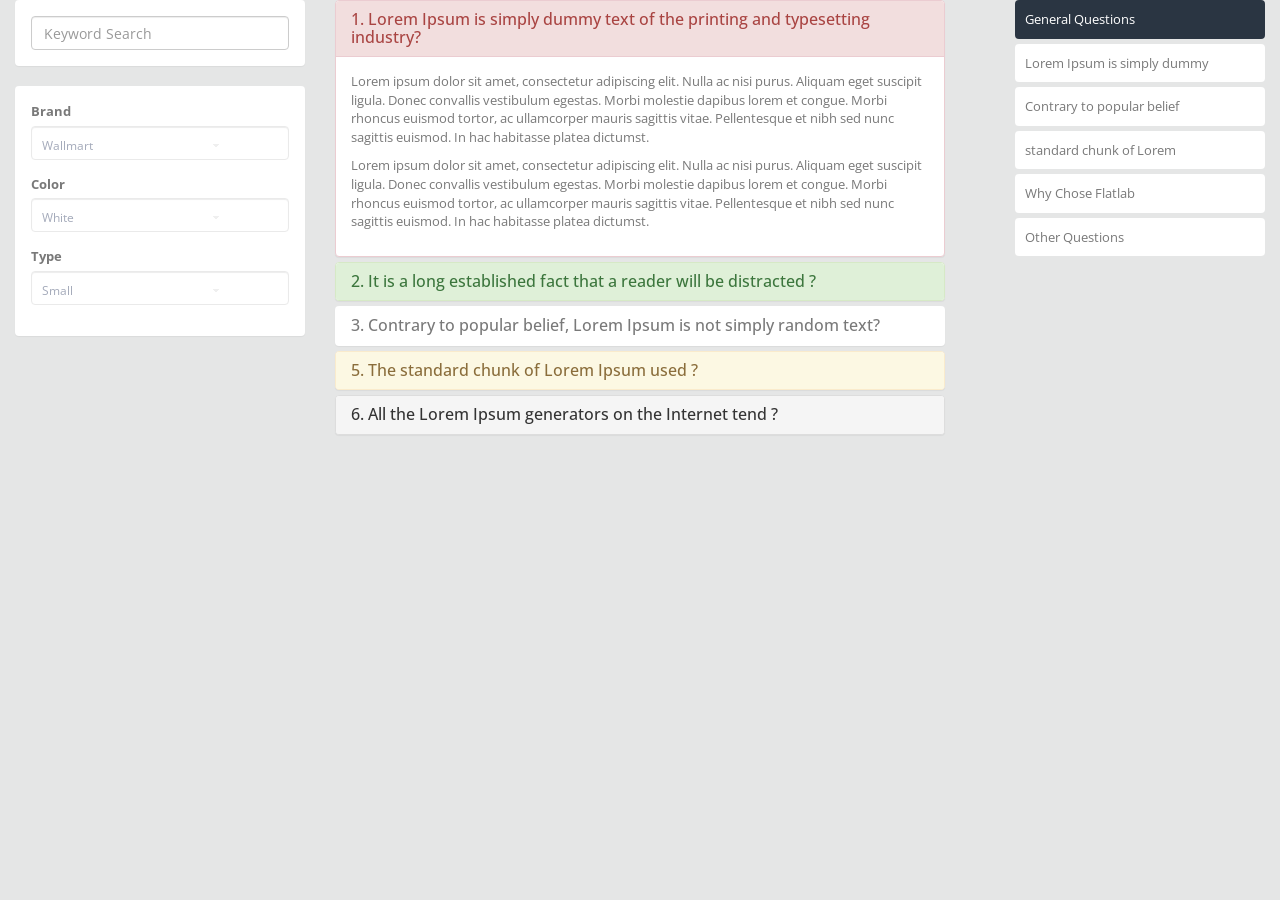
<file: index.htm>
<!DOCTYPE html>
<html>
<head>
<meta charset="utf-8">
<meta name="viewport" content="width=device-width, initial-scale=1.0">
<meta name="description" content="">
<meta name="author" content="Weimasoft">
<title>Share</title>
<link href="styles/bootstrap.min.css" rel="stylesheet">
<link href="styles/style.css" rel="stylesheet">
<link href="styles/style-responsive.css" rel="stylesheet">
<!--[if lt IE 9]>
        <script src="scripts/html5shiv.js">
        </script>
        <script src="scripts/respond.min.js">
        </script>
    <![endif]-->
</head>
<body>
	<section id="container">
		<section id="main-content">
			<section class="wrapper">
					<div class="col-md-3">
						<section class="panel">
							<div class="panel-body">
								<input type="text" placeholder="Keyword Search"
									class="form-control">
							</div>
						</section>
						<section class="panel">
							<div class="panel-body">
								<form role="form" method="POST" action="">
									<div class="form-group">
										<label> Brand </label> <select
											class="form-control hasCustomSelect"
											style="-webkit-appearance: menulist-button; width: 199px; position: absolute; opacity: 0; height: 34px; font-size: 12px;">
											<option>Wallmart</option>
											<option>Textmart</option>
										</select><span class="customSelect form-control"
											style="display: inline-block;"> <span
											class="customSelectInner"
											style="width: 177px; display: inline-block;"> Wallmart
										</span>
										</span>
									</div>
									<div class="form-group">
										<label> Color </label> <select
											class="form-control hasCustomSelect"
											style="-webkit-appearance: menulist-button; width: 199px; position: absolute; opacity: 0; height: 34px; font-size: 12px;">
											<option>White</option>
											<option>Green</option>
										</select><span class="customSelect form-control"
											style="display: inline-block;"> <span
											class="customSelectInner"
											style="width: 177px; display: inline-block;"> White </span>
										</span>
									</div>
									<div class="form-group">
										<label> Type </label> <select
											class="form-control hasCustomSelect"
											style="-webkit-appearance: menulist-button; width: 199px; position: absolute; opacity: 0; height: 34px; font-size: 12px;">
											<option>Small</option>
											<option>Extra Large</option>
										</select><span class="customSelect form-control"
											style="display: inline-block;"> <span
											class="customSelectInner"
											style="width: 177px; display: inline-block;"> Small </span>
										</span>
									</div>
								</form>
							</div>
						</section>
					</div>
					<div class="col-md-6">
						<div class="tab-content">
							<div class="tab-pane active" id="tab_1">
								<div class="panel-group" id="accordion1">
									<div class="panel panel-danger">
										<div class="panel-heading">
											<h4 class="panel-title">
												<a href="#accordion1_1" data-parent="#accordion1"
													data-toggle="collapse" class="accordion-toggle"> 1.
													Lorem Ipsum is simply dummy text of the printing and
													typesetting industry? </a>
											</h4>
										</div>
										<div class="panel-collapse collapse  in" id="accordion1_1">
											<div class="panel-body" contenteditable="true">
												<p>Lorem ipsum dolor sit amet, consectetur adipiscing
													elit. Nulla ac nisi purus. Aliquam eget suscipit ligula.
													Donec convallis vestibulum egestas. Morbi molestie dapibus
													lorem et congue. Morbi rhoncus euismod tortor, ac
													ullamcorper mauris sagittis vitae. Pellentesque et nibh sed
													nunc sagittis euismod. In hac habitasse platea dictumst.</p>
												<p>Lorem ipsum dolor sit amet, consectetur adipiscing
													elit. Nulla ac nisi purus. Aliquam eget suscipit ligula.
													Donec convallis vestibulum egestas. Morbi molestie dapibus
													lorem et congue. Morbi rhoncus euismod tortor, ac
													ullamcorper mauris sagittis vitae. Pellentesque et nibh sed
													nunc sagittis euismod. In hac habitasse platea dictumst.</p>

											</div>
										</div>
									</div>
									<div class="panel panel-success">
										<div class="panel-heading">
											<h4 class="panel-title">
												<a href="#accordion1_2" data-parent="#accordion1"
													data-toggle="collapse" class="accordion-toggle"> 2. It
													is a long established fact that a reader will be distracted
													? </a>
											</h4>
										</div>
										<div class="panel-collapse collapse" id="accordion1_2">
											<div class="panel-body" contenteditable="true">ThereLorem
												ipsum dolor sit amet, consectetur adipiscing elit. Nulla ac
												nisi purus. Aliquam eget suscipit ligula. Donec convallis
												vestibulum egestas. Morbi molestie dapibus lorem et congue.
												Morbi rhoncus euismod tortor, ac ullamcorper mauris sagittis
												vitae. Pellentesque et nibh sed nunc sagittis euismod. In
												hac habitasse platea dictumst. Lorem ipsum dolor sit amet,
												consectetur adipiscing elit. Nulla ac nisi purus. Aliquam
												eget suscipit ligula. Donec convallis vestibulum egestas.
												Morbi molestie dapibus lorem et congue. Morbi rhoncus
												euismod tortor, ac ullamcorper mauris sagittis vitae.
												Pellentesque et nibh sed nunc sagittis euismod. In hac
												habitasse platea dictumst.</div>
										</div>
									</div>
									<div class="panel">
										<div class="panel-heading">
											<h4 class="panel-title">
												<a href="#accordion1_3" data-parent="#accordion1"
													data-toggle="collapse" class="accordion-toggle"> 3.
													Contrary to popular belief, Lorem Ipsum is not simply
													random text? </a>
											</h4>
										</div>
										<div class="panel-collapse collapse" id="accordion1_3">
											<div class="panel-body">Lorem ipsum dolor sit amet,
												consectetur adipiscing elit. Nulla ac nisi purus. Aliquam
												eget suscipit ligula. Donec convallis vestibulum egestas.
												Morbi molestie dapibus lorem et congue. Morbi rhoncus
												euismod tortor, ac ullamcorper mauris sagittis vitae.
												Pellentesque et nibh sed nunc sagittis euismod. In hac
												habitasse platea dictumst. Lorem ipsum dolor sit amet,
												consectetur adipiscing elit. Nulla ac nisi purus. Aliquam
												eget suscipit ligula. Donec convallis vestibulum egestas.
												Morbi molestie dapibus lorem et congue. Morbi rhoncus
												euismod tortor, ac ullamcorper mauris sagittis vitae.
												Pellentesque et nibh sed nunc sagittis euismod. In hac
												habitasse platea dictumst.</div>
										</div>
									</div>
									<div class="panel panel-warning">
										<div class="panel-heading">
											<h4 class="panel-title">
												<a href="#accordion1_5" data-parent="#accordion1"
													data-toggle="collapse" class="accordion-toggle"> 5. The
													standard chunk of Lorem Ipsum used ? </a>
											</h4>
										</div>
										<div class="panel-collapse collapse" id="accordion1_5">
											<div class="panel-body" contenteditable="true">Lorem
												ipsum dolor sit amet, consectetur adipiscing elit. Nulla ac
												nisi purus. Aliquam eget suscipit ligula. Donec convallis
												vestibulum egestas. Morbi molestie dapibus lorem et congue.
												Morbi rhoncus euismod tortor, ac ullamcorper mauris sagittis
												vitae. Pellentesque et nibh sed nunc sagittis euismod. In
												hac habitasse platea dictumst. Lorem ipsum dolor sit amet,
												consectetur adipiscing elit. Nulla ac nisi purus. Aliquam
												eget suscipit ligula. Donec convallis vestibulum egestas.
												Morbi molestie dapibus lorem et congue. Morbi rhoncus
												euismod tortor, ac ullamcorper mauris sagittis vitae.
												Pellentesque et nibh sed nunc sagittis euismod. In hac
												habitasse platea dictumst. Lorem ipsum dolor sit amet,
												consectetur adipiscing elit. Nulla ac nisi purus. Aliquam
												eget suscipit ligula. Donec convallis vestibulum egestas.
												Morbi molestie dapibus lorem et congue. Morbi rhoncus
												euismod tortor, ac ullamcorper mauris sagittis vitae.
												Pellentesque et nibh sed nunc sagittis euismod. In hac
												habitasse platea dictumst.</div>
										</div>
									</div>
									<div class="panel panel-default">
										<div class="panel-heading">
											<h4 class="panel-title">
												<a href="#accordion1_6" data-parent="#accordion1"
													data-toggle="collapse" class="accordion-toggle"> 6. All
													the Lorem Ipsum generators on the Internet tend ? </a>
											</h4>
										</div>
										<div class="panel-collapse collapse" id="accordion1_6">
											<div class="panel-body" contenteditable="true">Lorem
												ipsum dolor sit amet, consectetur adipiscing elit. Nulla ac
												nisi purus. Aliquam eget suscipit ligula. Donec convallis
												vestibulum egestas. Morbi molestie dapibus lorem et congue.
												Morbi rhoncus euismod tortor, ac ullamcorper mauris sagittis
												vitae. Pellentesque et nibh sed nunc sagittis euismod. In
												hac habitasse platea dictumst. Lorem ipsum dolor sit amet,
												consectetur adipiscing elit. Nulla ac nisi purus. Aliquam
												eget suscipit ligula. Donec convallis vestibulum egestas.
												Morbi molestie dapibus lorem et congue. Morbi rhoncus
												euismod tortor, ac ullamcorper mauris sagittis vitae.
												Pellentesque et nibh sed nunc sagittis euismod. In hac
												habitasse platea dictumst. Lorem ipsum dolor sit amet,
												consectetur adipiscing elit. Nulla ac nisi purus. Aliquam
												eget suscipit ligula. Donec convallis vestibulum egestas.
												Morbi molestie dapibus lorem et congue. Morbi rhoncus
												euismod tortor, ac ullamcorper mauris sagittis vitae.
												Pellentesque et nibh sed nunc sagittis euismod. In hac
												habitasse platea dictumst.</div>
										</div>
									</div>
								</div>
							</div>
							<div class="tab-pane" id="tab_2">
								<div class="panel-group" id="accordion2">
									<div class="panel panel-success">
										<div class="panel-heading">
											<h4 class="panel-title">
												<a href="#accordion2_1" data-parent="#accordion2"
													data-toggle="collapse" class="accordion-toggle"> 1.
													Reprehenderit enim eiusmod high life accusamury ? </a>
											</h4>
										</div>
										<div class="panel-collapse collapse  in" id="accordion2_1">
											<div class="panel-body" contenteditable="true">
												<p>Lorem ipsum dolor sit amet, consectetur adipiscing
													elit. Nulla ac nisi purus. Aliquam eget suscipit ligula.
													Donec convallis vestibulum egestas. Morbi molestie dapibus
													lorem et congue. Morbi rhoncus euismod tortor, ac
													ullamcorper mauris sagittis vitae. Pellentesque et nibh sed
													nunc sagittis euismod. In hac habitasse platea dictumst.</p>
												<p>Lorem ipsum dolor sit amet, consectetur adipiscing
													elit. Nulla ac nisi purus. Aliquam eget suscipit ligula.
													Donec convallis vestibulum egestas. Morbi molestie dapibus
													lorem et congue. Morbi rhoncus euismod tortor, ac
													ullamcorper mauris sagittis vitae. Pellentesque et nibh sed
													nunc sagittis euismod. In hac habitasse platea dictumst.</p>
											</div>
										</div>
									</div>
									<div class="panel panel-danger">
										<div class="panel-heading">
											<h4 class="panel-title">
												<a href="#accordion2_2" data-parent="#accordion2"
													data-toggle="collapse" class="accordion-toggle"> 2.
													life accusamus terry richardson ad squid. ? </a>
											</h4>
										</div>
										<div class="panel-collapse collapse" id="accordion2_2">
											<div class="panel-body" contenteditable="true">
												<p>Lorem ipsum dolor sit amet, consectetur adipiscing
													elit. Nulla ac nisi purus. Aliquam eget suscipit ligula.
													Donec convallis vestibulum egestas. Morbi molestie dapibus
													lorem et congue. Morbi rhoncus euismod tortor, ac
													ullamcorper mauris sagittis vitae. Pellentesque et nibh sed
													nunc sagittis euismod. In hac habitasse platea dictumst.
													Lorem ipsum dolor sit amet, consectetur adipiscing elit.
													Nulla ac nisi purus. Aliquam eget suscipit ligula. Donec
													convallis vestibulum egestas. Morbi molestie dapibus lorem
													et congue. Morbi rhoncus euismod tortor, ac ullamcorper
													mauris sagittis vitae. Pellentesque et nibh sed nunc
													sagittis euismod. In hac habitasse platea dictumst.</p>
											</div>
										</div>
									</div>
									<div class="panel panel-success">
										<div class="panel-heading">
											<h4 class="panel-title">
												<a href="#accordion2_3" data-parent="#accordion2"
													data-toggle="collapse" class="accordion-toggle"> 3.
													Quinoa nesciunt laborum eiusmod moon tempor ? </a>
											</h4>
										</div>
										<div class="panel-collapse collapse" id="accordion2_3">
											<div class="panel-body" contenteditable="true">Lorem
												ipsum dolor sit amet, consectetur adipiscing elit. Nulla ac
												nisi purus. Aliquam eget suscipit ligula. Donec convallis
												vestibulum egestas. Morbi molestie dapibus lorem et congue.
												Morbi rhoncus euismod tortor, ac ullamcorper mauris sagittis
												vitae. Pellentesque et nibh sed nunc sagittis euismod. In
												hac habitasse platea dictumst. Lorem ipsum dolor sit amet,
												consectetur adipiscing elit. Nulla ac nisi purus. Aliquam
												eget suscipit ligula. Donec convallis vestibulum egestas.
												Morbi molestie dapibus lorem et congue. Morbi rhoncus
												euismod tortor, ac ullamcorper mauris sagittis vitae.
												Pellentesque et nibh sed nunc sagittis euismod. In hac
												habitasse platea dictumst. Lorem ipsum dolor sit amet,
												consectetur adipiscing elit. Nulla ac nisi purus. Aliquam
												eget suscipit ligula. Donec convallis vestibulum egestas.
												Morbi molestie dapibus lorem et congue. Morbi rhoncus
												euismod tortor, ac ullamcorper mauris sagittis vitae.
												Pellentesque et nibh sed nunc sagittis euismod. In hac
												habitasse platea dictumst. Lorem ipsum dolor sit amet,
												consectetur adipiscing elit. Nulla ac nisi purus. Aliquam
												eget suscipit ligula. Donec convallis vestibulum egestas.
												Morbi molestie dapibus lorem et congue. Morbi rhoncus
												euismod tortor, ac ullamcorper mauris sagittis vitae.
												Pellentesque et nibh sed nunc sagittis euismod. In hac
												habitasse platea dictumst. Lorem ipsum dolor sit amet,
												consectetur adipiscing elit. Nulla ac nisi purus. Aliquam
												eget suscipit ligula. Donec convallis vestibulum egestas.
												Morbi molestie dapibus lorem et congue. Morbi rhoncus
												euismod tortor, ac ullamcorper mauris sagittis vitae.
												Pellentesque et nibh sed nunc sagittis euismod. In hac
												habitasse platea dictumst. Lorem ipsum dolor sit amet,
												consectetur adipiscing elit. Nulla ac nisi purus. Aliquam
												eget suscipit ligula. Donec convallis vestibulum egestas.
												Morbi molestie dapibus lorem et congue. Morbi rhoncus
												euismod tortor, ac ullamcorper mauris sagittis vitae.
												Pellentesque et nibh sed nunc sagittis euismod. In hac
												habitasse platea dictumst.</div>
										</div>
									</div>
									<div class="panel panel-default">
										<div class="panel-heading">
											<h4 class="panel-title">
												<a href="#accordion2_4" data-parent="#accordion2"
													data-toggle="collapse" class="accordion-toggle"> 4.
													Anim pariatur cliche reprehenderit? </a>
											</h4>
										</div>
										<div class="panel-collapse collapse" id="accordion2_4">
											<div class="panel-body" contenteditable="true">Lorem
												ipsum dolor sit amet, consectetur adipiscing elit. Nulla ac
												nisi purus. Aliquam eget suscipit ligula. Donec convallis
												vestibulum egestas. Morbi molestie dapibus lorem et congue.
												Morbi rhoncus euismod tortor, ac ullamcorper mauris sagittis
												vitae. Pellentesque et nibh sed nunc sagittis euismod. In
												hac habitasse platea dictumst.</div>
										</div>
									</div>
								</div>
							</div>
						</div>
					</div>
					<div class="col-md-3">
						<ul class="vertical-menu">
							<li class="active"><a href="#tab_1" data-toggle="tab"> <i
									class="fa fa-bullhorn"> </i> General Questions
							</a></li>
							<li><a href="#tab_2" data-toggle="tab"> <i
									class="fa fa-bolt"> </i> Lorem Ipsum is simply dummy
							</a></li>
							<li><a href="#tab_2" data-toggle="tab"> <i
									class="fa fa-briefcase"> </i> Contrary to popular belief
							</a></li>
							<li><a href="#tab_1" data-toggle="tab"> <i
									class="fa fa-bookmark"> </i> standard chunk of Lorem
							</a></li>
							<li><a href="#tab_2" data-toggle="tab"> <i
									class="fa fa-exclamation-circle"> </i> Why Chose Flatlab
							</a></li>
							<li><a href="#tab_1" data-toggle="tab"> <i
									class="fa fa-plus"> </i> Other Questions
							</a></li>
						</ul>
					</div>
			</section>
		</section>
	</section>
	<script src="scripts/jquery-1.8.3.min.js"></script>
	<script src="scripts/bootstrap.min.js"></script>
</body>
</html>
</file>
<file: styles/style.css>
@import url(http://fonts.googleapis.com/css?family=Open+Sans:400,300,300italic,400italic,600,600italic,700,700italic,800,800italic);



/*------------------------------------------------------------------
[1. BODY (Basic CSS)]
*/


body {
	color: #797979;
	background: #e5e6e6;
	font-family: 'Open Sans',sans-serif;
	padding: 0px!important;
	margin: 0px!important;
	font-size: 13px;
}

ul li {
	list-style: none;
}

a,a:hover,a:focus {
	text-decoration: none;
	outline: none;
}

::selection {
	background: #72d0eb;
	color: #fff;
}

::-moz-selection {
	background: #72d0eb;
	color: #fff;
}

#container {
	width: 100%;
	height: 100%;
}

.tooltips {
	background-color: #FFF;
	padding: 6px;
	border-radius: 9px;
	color: #1b809d;
}

/*------------------------------------------------------------------
[2. Signin Login Page CSS (Basic CSS)]
*/

.image-thumb-result {
	width: 100px;
}

.login-body {
	background-color: #f1f2f7;
}

.form-signin {
	max-width: 330px;
	margin: 100px auto 0;
	background: #fff;
	border-radius: 5px;
	-webkit-border-radius: 5px;
}

.form-signin h2.form-signin-heading {
	margin: 0;
	padding: 20px 15px;
	text-align: center;
	background: #2e9dbd;
	border-radius: 5px 5px 0 0;
	-webkit-border-radius: 5px 5px 0 0;
	color: #fff;
	font-size: 18px;
	text-transform: uppercase;
	font-weight: bold;
	font-family: 'Open Sans',sans-serif;
}

.form-signin .checkbox {
	margin-bottom: 14px;
}

.form-signin .checkbox {
	font-weight: normal;
	color: #b6b6b6;
	font-weight: 300;
	font-family: 'Open Sans',sans-serif;
}

.form-signin .form-control {
	position: relative;
	font-size: 16px;
	height: auto;
	padding: 10px;
	-webkit-box-sizing: border-box;
	-moz-box-sizing: border-box;
	box-sizing: border-box;
}

.form-signin .form-control:focus {
	z-index: 2;
}

.form-signin input[type="text"],.form-signin input[type="password"] {
	margin-bottom: 15px;
	border-radius: 5px;
	-webkit-border-radius: 5px;
	border: 1px solid #eaeaea;
	box-shadow: none;
	font-size: 12px;
}

.form-signin .btn-login {
	background: #3ac2e9;
	color: #fff;
	text-transform: uppercase;
	font-weight: 600;
	font-family: 'Open Sans',sans-serif;
	box-shadow: 0 4px #2da5c8;
	margin-bottom: 20px;
}

.form-signin p {
	text-align: center;
	color: #b6b6b6;
	font-size: 16px;
	font-weight: 300;
}

.form-signin a {
	color: #2da5c8;
}

.form-signin a:hover {
	color: #b6b6b6;
}

.login-wrap {
	padding: 20px;
}

.login-social-link {
	display: inline-block;
	margin-top: 20px;
	margin-bottom: 15px;
}

.login-social-link a {
	color: #fff;
	padding: 15px 28px;
	border-radius: 4px;
}

.login-social-link a:hover {
	color: #fff;
}

.login-social-link a i {
	font-size: 20px;
	padding-right: 10px;
}

.login-social-link a.facebook {
	background: #5193ea;
	margin-right: 22px;
	box-shadow: 0 4px #2775e2;
	float: left;
}

.login-social-link a.twitter {
	background: #44ccfe;
	box-shadow: 0 4px #2bb4e8;
	float: left;
}



/*------------------------------------------------------------------
[3. Sidebar]
*/


#sidebar {
	width: 210px;
	height: 100%;
	position: fixed;
	background: #2a3542;
}

#sidebar ul li {
	position: relative;
}

#sidebar .sub-menu>.sub li {
	padding-left: 32px;
}

#sidebar .sub-menu>.sub li:last-child {
	padding-bottom: 10px;
}

.dcjq-icon {
	height: 17px;
	width: 17px;
	display: inline-block;
	background: url(../images/nav-expand.png) no-repeat top;
	border-radius: 3px;
	-moz-border-radius: 3px;
	-webkit-border-radius: 3px;
	position: absolute;
	right: 10px;
	top: 15px;
}

.active .dcjq-icon {
	background: url(../images/nav-expand.png) no-repeat bottom;
	border-radius: 3px;
	-moz-border-radius: 3px;
	-webkit-border-radius: 3px;
}

.nav-collapse.collapse {
	display: inline;
}

ul.sidebar-menu,ul.sidebar-menu li ul.sub {
	margin: -2px 0 0;
	padding: 0;
}

ul.sidebar-menu {
	margin-top: 75px;
}

#sidebar>ul>li>ul.sub {
	display: none;
}

#sidebar>ul>li.active>ul.sub,#sidebar>ul>li>ul.sub>li>a {
	display: block;
}

ul.sidebar-menu li ul.sub li {
	background: #35404D;
	margin-bottom: 0;
	margin-left: 0;
	margin-right: 0;
}

ul.sidebar-menu li ul.sub li:last-child {
	border-radius: 0 0 4px 4px;
	-webkit-border-radius: 0 0 4px 4px;
}

ul.sidebar-menu li ul.sub li a {
	font-size: 12px;
	padding: 6px 0;
	line-height: 35px;
	height: 35px;
	-webkit-transition: all 0.3s ease;
	-moz-transition: all 0.3s ease;
	-o-transition: all 0.3s ease;
	-ms-transition: all 0.3s ease;
	transition: all 0.3s ease;
	color: #aeb2b7;
}

ul.sidebar-menu li ul.sub li a:hover,ul.sidebar-menu li ul.sub li.active a {
	color: #72d0eb;
	-webkit-transition: all 0.3s ease;
	-moz-transition: all 0.3s ease;
	-o-transition: all 0.3s ease;
	-ms-transition: all 0.3s ease;
	transition: all 0.3s ease;
	display: block;
}

ul.sidebar-menu li {
	margin-bottom: 5px;
	margin-left: 10px;
	margin-right: 10px;
}

ul.sidebar-menu li.sub-menu {
	line-height: 15px;
}

ul.sidebar-menu li a .span-sidebar {
	position: absolute;
	right: 30px;
	top: 13px;
}

ul.sidebar-menu li a span {
	display: inline-block;
}

ul.sidebar-menu li a {
	color: #aeb2b7;
	text-decoration: none;
	display: block;
	padding: 15px 0 15px 10px;
	font-size: 12px;
	outline: none;
	-webkit-transition: all 0.3s ease;
	-moz-transition: all 0.3s ease;
	-o-transition: all 0.3s ease;
	-ms-transition: all 0.3s ease;
	transition: all 0.3s ease;
}

ul.sidebar-menu li a.active,ul.sidebar-menu li a:hover,ul.sidebar-menu li a:focus {
	background: #35404d;
	color: #fff;
	display: block;
	border-radius: 4px;
	-webkit-border-radius: 4px;
	-webkit-transition: all 0.3s ease;
	-moz-transition: all 0.3s ease;
	-o-transition: all 0.3s ease;
	-ms-transition: all 0.3s ease;
	transition: all 0.3s ease;
}

ul.sidebar-menu li a i {
	font-size: 15px;
	padding-right: 6px;
}

ul.sidebar-menu li a:hover i,ul.sidebar-menu li a:focus i {
	color: #72d0eb;
}

ul.sidebar-menu li a.active i {
	color: #72d0eb;
}

.mail-info,.mail-info:hover {
	margin: -3px 6px 0 0;
	font-size: 11px;
}


/*------------------------------------------------------------------
[4. Header]
*/


#main-content {
	margin-left: 0px;
}

.header,.footer {
	min-height: 60px;
	padding: 0 15px;
}

.header {
	position: fixed;
	left: 0;
	right: 0;
	z-index: 1002;
}

.white-bg {
	background: #72d0eb;
	border-bottom: 1px solid #a0d9ea;
}

.wrapper {
	display: inline-block;
	margin-top: 0px;
	padding: 0px;
	width: 100%;
}

a.logo {
	font-size: 21px;
	color: #2e2e2e;
	float: left;
	margin-top: 15px;
	text-transform: uppercase;
}

a.logo:hover,a.logo:focus {
	text-decoration: none;
	outline: none;
}

a.logo span {
	color: #3a97b2;
}

#top_menu .nav>li,ul.top-menu>li {
	float: left;
}

.notify-row {
	float: left;
	margin-top: 15px;
	margin-left: 92px;
}

.notify-row .notification span.label {
	display: inline-block;
	height: 18px;
	width: 20px;
	padding: 5px;
}

ul.top-menu>li>a {
	color: #666666;
	font-size: 16px;
	border-radius: 4px;
	-webkit-border-radius: 4px;
	border: 1px solid #f0f0f8!important;
	padding: 2px 6px;
	margin-right: 15px;
}

ul.top-menu>li>a:hover,ul.top-menu>li>a:focus {
	border: 1px solid #f0f0f8!important;
	background-color: #fff!important;
	border-color: #f0f0f8!important;
	text-decoration: none;
	border-radius: 4px;
	-webkit-border-radius: 4px;
	color: #2E2E2E!important;
}

.notify-row .badge {
	position: absolute;
	right: -10px;
	top: -10px;
	z-index: 100;
}

.dropdown-menu.extended {
	max-width: 300px!important;
	min-width: 160px!important;
	top: 42px;
	width: 235px!important;
	padding: 0;
	box-shadow: 0 2px 5px rgba(0,0,0,0.176)!important;
	border: none!important;
	border-radius: 4px;
	-webkit-border-radius: 4px;
}

@media screen and (-webkit-min-device-pixel-ratio:0) {
	.dropdown-menu.extended {
		box-shadow: 0 2px 8px rgba(0,0,0,0.176)!important;
	};
}

.dropdown-menu.extended li p {
	background-color: #F1F2F7;
	color: #666666;
	margin: 0;
	padding: 10px;
	border-radius: 4px 4px 0px 0px;
	-webkit-border-radius: 4px 4px 0px 0px;
}

.dropdown-menu.extended li p.green {
	background-color: #a9d86e;
	color: #fff;
}

.dropdown-menu.extended li p.blue {
	background-color: #2188a6;
	color: #fff;
}

.dropdown-menu.extended li p.red {
	background-color: #ff6c60;
	color: #fff;
}

.dropdown-menu.extended li p.yellow {
	background-color: #fcb322;
	color: #fff;
}

.dropdown-menu.extended li a {
	border-bottom: 1px solid #EBEBEB !important;
	font-size: 12px;
	list-style: none;
}

.dropdown-menu.extended li a {
	padding: 12px 10px !important;
	width: 100%;
	display: inline-block;
}

.dropdown-menu.extended li a:hover {
	background-color: #F7F8F9 !important;
	color: #2E2E2E;
}

.dropdown-menu.tasks-bar .task-info .desc {
	font-size: 13px;
	font-weight: normal;
}

.dropdown-menu.tasks-bar .task-info .percent {
	display: inline-block;
	float: right;
	font-size: 13px;
	font-weight: 600;
	padding-left: 10px;
	margin-top: -4px;
}

.dropdown-menu.extended .progress {
	margin-bottom: 0 !important;
	height: 10px;
}

.dropdown-menu.inbox li a .photo img {
	border-radius: 2px 2px 2px 2px;
	float: left;
	height: 40px;
	margin-right: 4px;
	width: 40px;
}

.dropdown-menu.inbox li a .subject {
	display: block;
}

.dropdown-menu.inbox li a .subject .from {
	font-size: 12px;
	font-weight: 600;
}

.dropdown-menu.inbox li a .subject .time {
	font-size: 11px;
	font-style: italic;
	font-weight: bold;
	position: absolute;
	right: 5px;
}

.dropdown-menu.inbox li a .message {
	display: block !important;
	font-size: 11px;
}

.top-nav {
	margin-top: 7px;
}

/*.top-nav ul.top-menu > li .dropdown-menu.logout {
    width: 268px !important;
}*/

.top-nav li.dropdown .dropdown-menu {
	float: right;
	right: 0;
	left: auto;
}

/*.dropdown-menu.extended.logout > li {
    //float: left;
    text-align: center;
    width: 33.3%;
}*/

.dropdown-menu.extended.logout > li:last-child {
	float: left;
	width: 100%;
	background: #e4675d;
	border-radius: 0 0 3px 3px;
}

.dropdown-menu.extended.logout > li:last-child > a, .dropdown-menu.extended.logout > li:last-child > a:hover {
	color: #fff;
	border-bottom: none !important;
	text-transform: uppercase;
}

.dropdown-menu.extended.logout > li:last-child > a:hover > i {
	color: #fff;
}

.dropdown-menu.extended.logout > li > a {
	color: #a4abbb;
}

.full-width .dropdown-menu.extended.logout > li > a:hover {
	background: none !important;
	color: #50c8ea !important;
}

.dropdown-menu.extended.logout > li > a:hover {
	background: none !important;
}

.dropdown-menu.extended.logout > li > a:hover i {
	color: #50c8ea;
}

.dropdown-menu.extended.logout > li > a i {
	font-size: 17px;
}

.dropdown-menu.extended.logout > li > a > i {
	margin-right: 10px;
}

.top-nav .username {
	font-size: 13px;
	color: #555555;
}

.top-nav ul.top-menu > li > a {
	border: 1px solid #eeeeee;
	border-radius: 4px;
	-webkit-border-radius: 4px;
	padding: 6px;
	background: none;
	margin-right: 0;
}

.top-nav ul.top-menu > li {
	margin-left: 10px;
}

.top-nav ul.top-menu > li > a:hover, .top-nav ul.top-menu > li > a:focus {
	border: 1px solid #F1F2F7;
	background: #F1F2F7;
}

.top-nav .dropdown-menu.extended.logout {
	top: 50px;
}

.top-nav .nav .caret {
	border-bottom-color: #fff;
	border-top-color: #fff;
}

.top-nav ul.top-menu > li > a:hover .caret {
	border-bottom-color: #000;
	border-top-color: #000;
}

.log-arrow-up {
	background: url("../images/arrow-up.png") no-repeat;
	width: 20px;
	height: 11px;
	position: absolute;
	right: 20px;
	top: -10px;
}

/*----*/

.notify-arrow {
	border-style: solid;
	border-width: 0 9px 9px;
	height: 0;
	margin-top: 0;
	opacity: 0;
	position: absolute;
	left: 7px;
	top: -18px;
	transition: all 0.25s ease 0s;
	width: 0;
	z-index: 10;
	margin-top: 10px;
	opacity: 1;
}

.notify-arrow-yellow {
	border-color: transparent transparent #FCB322;
	border-bottom-color: #FCB322 !important;
	border-top-color: #FCB322 !important;
}

.notify-arrow-red {
	border-color: transparent transparent #ff6c60;
	border-bottom-color: #ff6c60 !important;
	border-top-color: #ff6c60 !important;
}

.notify-arrow-green {
	border-color: transparent transparent #a9d86e;
	border-bottom-color: #a9d86e !important;
	border-top-color: #a9d86e !important;
}

.notify-arrow-blue {
	border-color: transparent transparent #2188a6;
	border-bottom-color: #2188a6 !important;
	border-top-color: #2188a6 !important;
}


/*search*/

.search {
	margin-top: 6px;
	width: 180px;
	-webkit-transition: all .3s ease;
	-moz-transition: all .3s ease;
	-ms-transition: all .3s ease;
	-o-transition: all .3s ease;
	transition: all .3s ease;
	border: 1px solid #fff;
	box-shadow: none;
	background: url("../images/search-icon.png") no-repeat 10px 8px;
	padding: 0 5px 0 35px;
	color: #fff;
}

.search:focus {
	margin-top: 5px;
	width: 180px;
	border: 1px solid #eaeaea;
	box-shadow: none;
	-webkit-transition: all .3s ease;
	-moz-transition: all .3s ease;
	-ms-transition: all .3s ease;
	-o-transition: all .3s ease;
	transition: all .3s ease;
	color: #c8c8c8;
	font-weight: 300;
}

/*--sidebar toggle---*/

.sidebar-toggle-box {
	float: left;
	padding-right: 15px;
	margin-top: 15px;
}

.sidebar-toggle-box .fa-bars {
	cursor: pointer;
	display: inline-block;
	font-size: 20px;
}

.sidebar-closed > #sidebar > ul {
	display: none;
}

.sidebar-closed #main-content {
	margin-left: 0px;
}

.sidebar-closed #sidebar {
	margin-left: -210px;
}

/*state overview*/

.state-overview .symbol, .state-overview .value {
	display: inline-block;
	text-align: center;
}

.state-overview .value {
	float: left;
}

.state-overview .value h1, .state-overview .value p {
	margin: 0;
	padding: 0;
	color: #c6cad6;
}

.state-overview .value h1 {
	font-weight: bold;
}

.state-overview .symbol i {
	color: #fff;
	font-size: 50px;
}

.state-overview .symbol {
	width: 40%;
	padding: 25px 15px;
	-webkit-border-radius: 4px 4px 4px 4px;
	border-radius: 4px 4px 4px 4px;
}

.state-overview .value {
	width: 58%;
	padding-top: 21px;
}

.state-overview .blue {
	color: #5ab6df !important;
}

.state-overview .red {
	color: #ff6c60 !important;
}

.state-overview .yellow {
	color: #f8d347 !important;
}

.state-overview .purple {
	color: #a659fc !important;
}
/*------------------------------------------------------------------
[5. Chart & Graphs CSS
*/


/*main chart*/

.border-head h3 {
	border-bottom: 1px solid #c9cdd7;
	margin-top: 0;
	margin-bottom: 20px;
	padding-bottom: 5px;
	font-weight: normal;
	font-size: 18px;
	display: inline-block;
	width: 100%;
	font-weight: 300;
}

.custom-bar-chart {
	height: 290px;
	margin-top: 20px;
	margin-left: 10px;
	position: relative;
	border-bottom: 1px solid #c9cdd7;
}

.custom-bar-chart .bar {
	height: 100%;
	position: relative;
	width: 4.3%;
	margin: 0px 2%;
	float: left;
	text-align: center;
	-webkit-border-radius: 5px 5px 0 0;
	-moz-border-radius: 5px 5px 0 0x;
	border-radius: 5px 5px 0 0;
	z-index: 10;
}

.custom-bar-chart .bar .title {
	position: absolute;
	bottom: -30px;
	width: 100%;
	text-align: center;
	font-size: 12px;
}

.custom-bar-chart .bar .value {
	position: absolute;
	bottom: 0;
	background: #bfc2cd;
	color: #bfc2cd;
	width: 100%;
	-webkit-border-radius: 5px 5px 0 0;
	-moz-border-radius: 5px 5px 0 0;
	border-radius: 5px 5px 0 0;
	-webkit-transition: all .3s ease;
	-moz-transition: all .3s ease;
	-ms-transition: all .3s ease;
	-o-transition: all .3s ease;
	transition: all .3s ease;
}

.custom-bar-chart .bar .value:hover {
	background: #e8403f;
	color: #fff;
}

.y-axis {
	color: #555555;
	position: absolute;
	text-align: right;
	width: 100%;
}

.y-axis li {
	border-top: 1px dashed #dbdce0;
	display: block;
	height: 58px;
	width: 100%;
}

.y-axis li:last-child {
	border-top: none;
}

.y-axis li span {
	display: block;
	margin: -10px 0 0 -25px;
	padding: 0 10px;
	width: 40px;
}

.y-axis {
	color: #555555;
	text-align: right;
}




/*spark line*/
.chart {
	display: inline-block;
	text-align: center;
	width: 100%;
}

.chart .heading {
	text-align: left;
}

.chart .heading span {
	display: block;
}

.panel.green-chart .chart-tittle {
	font-size: 16px;
	padding: 15px;
	display: inline-block;
	font-weight: normal;
	background: #deb547;
	width: 100%;
	-webkit-border-radius: 0px 0px 4px 4px;
	border-radius: 0px 0px 4px 4px;
}

#barchart {
	margin-bottom: -15px;
	display: inline-block;
}

.chart-tittle .title {
}

.panel.green-chart .chart-tittle .value {
	float: right;
	color: #fff;
}

.panel.green-chart {
	background: #fccb48;
	color: #fff;
}

.panel.terques-chart {
	background: #93c059;
	color: #fff;
}

.panel.terques-chart .chart-tittle .value {
	float: right;
	color: #fff;
}

.panel.terques-chart .chart-tittle .value a {
	color: #fff;
	font-size: 12px;
}

.panel.terques-chart .chart-tittle .value a:hover, .panel.terques-chart .chart-tittle .value a.active {
	color: #83a852;
	font-size: 12px;
}

.panel.terques-chart .chart-tittle {
	font-size: 16px;
	padding: 15px;
	display: inline-block;
	font-weight: normal;
	background: #93c059;
	width: 100%;
	-webkit-border-radius: 0px 0px 4px 4px;
	border-radius: 0px 0px 4px 4px;
}

.inline-block {
	display: inline-block;
}

/**/

.panel-body.chart-texture {
	background: url("../images/chart-texture.jpg");
	-webkit-border-radius: 4px 4px 0px 0px;
	border-radius: 4px 4px 0px 0px;
}


/*personal task*/

.task-thumb {
	width: 62px;
	float: left;
}

.task-thumb img {
	width: 62px;
	height: 62px;
	border-radius: 45px;
	-webkit-border-radius: 45px;
	border: 3px solid #C6CAD6;
}

.task-thumb-details {
	display: inline-block;
	margin: 4px 0 0 10px;
}

.task-progress {
	float: left;
}

.task-thumb-details h1, .task-thumb-details h1 a, .task-progress h1, .task-progress h1 a {
	color: #72d0eb;
	font-size: 18px;
	margin: 0;
	padding: 0;
	font-weight: 600;
}

.task-thumb-details p, .task-progress p {
	padding-top: 5px;
	color: #a4aaba;
	font-size: 18px;
}

.personal-task tbody tr td {
	padding: 11px 15px;
	border-color: #eeeff1;
}

.personal-task tbody tr td i {
	font-size: 20px;
	color: #c7cbd4;
}

.personal-task.table-hover > tbody > tr:hover > td,
.table-hover > tbody > tr:hover > th {
	background-color: #f7f8fc;
}

.personal-task.table-hover > tbody > tr:hover > td i {
	color: #39b5aa;
}

.personal-task > tbody > tr > td:last-child {
	text-align: right;
}

.task-option {
	float: right;
}

.task-option select {
	height: 35px;
	border: 1px solid #eaeaea;
	border-radius: 4px;
	-webkit-border-radius: 4px;
	padding: 8px;
	color: #a4abbb;
}

.progress-panel {
	padding-bottom: 5px;
}

/*badge*/

.badge.bg-primary {
	background: #8075c4;
}

.badge.bg-success {
	background: #a9d86e;
}

.badge.bg-warning {
	background: #FCB322;
}

.badge.bg-important {
	background: #ff6c60;
}

.badge.bg-info {
	background: #41cac0;
}

.badge.bg-inverse {
	background: #2A3542;
}


/*------------------------------------------------------------------
[6. Timeline CSS]
*/



/*timeline*/

.timeline {
	border-collapse: collapse;
	border-spacing: 0;
	display: table;
	position: relative;
	table-layout: fixed;
	width: 100%;
}

.timeline:before {
	background-color: #C7CBD6;
	bottom: 0px;
	content: "";
	left: 50%;
	position: absolute;
	top: 0;
	width: 2px;
	z-index: 0;
}

h3.timeline-title {
	margin: 0;
	color: #C8CCD7;
	font-size: 20px;
	font-weight: 400;
	margin: 0 0 5px;
	text-transform: uppercase;
}

.t-info {
	color: #C8CCD7;
}

.timeline-item:before, .timeline-item.alt:after {
	content: "";
	display: block;
	width: 50%;
}

.timeline-item {
	display: table-row;
}

.timeline-desk {
	display: table-cell;
	vertical-align: top;
	width: 50%;
}

.timeline-desk h1 {
	font-size: 16px;
	font-weight: 300;
	margin: 0 0 5px;
}

.timeline-desk .panel {
	display: block;
	margin-left: 25px;
	position: relative;
	text-align: left;
	background: #F4F4F4;
}

.timeline-item .timeline-desk .arrow {
	border-bottom: 8px solid transparent;
	border-top: 8px solid transparent;
	display: block;
	height: 0;
	left: -7px;
	position: absolute;
	top: 13px;
	width: 0;
}

.timeline-item .timeline-desk .arrow {
	border-right: 8px solid #F4F4F4 !important;
}

.timeline-item.alt .timeline-desk .arrow-alt {
	border-bottom: 8px solid transparent;
	border-top: 8px solid transparent;
	display: block;
	height: 0;
	right: -7px;
	position: absolute;
	top: 13px;
	width: 0;
	left: auto;
}

.timeline-item.alt .timeline-desk .arrow-alt {
	border-left: 8px solid #F4F4F4 !important;
}

.timeline .timeline-icon {
	left: -30px;
	position: absolute;
	top: 15px;
}

.timeline .timeline-icon {
	background: #C7CBD6;
	box-shadow: 0 0 0 3px #C7CBD6;
}

.timeline-desk span a {
	text-transform: uppercase;
}

.timeline-desk h1.red, .timeline-desk span a.red {
	color: #EF6F66;
}

.timeline-desk h1.green, .timeline-desk span a.green {
	color: #39B6AE;
}

.timeline-desk h1.blue, .timeline-desk span a.blue {
	color: #56C9F5;
}

.timeline-desk h1.purple, .timeline-desk span a.purple {
	color: #8074C6;
}

.timeline-desk h1.light-green, .timeline-desk span a.light-green {
	color: #A8D76F;
}

.timeline .timeline-icon.red {
	background: #EF6F66;
	box-shadow: 0 0 0 3px #EF6F66;
}

.timeline .timeline-icon.green {
	background: #39B6AE;
	box-shadow: 0 0 0 3px #39B6AE;
}

.timeline .timeline-icon.blue {
	background: #56C9F5;
	box-shadow: 0 0 0 3px #56C9F5;
}

.timeline .timeline-icon.purple {
	background: #8074C6;
	box-shadow: 0 0 0 3px #8074C6;
}

.timeline .timeline-icon.light-green {
	background: #A8D76F;
	box-shadow: 0 0 0 3px #A8D76F;
}

.timeline .timeline-icon {
	border: 3px solid #FFFFFF;
	border-radius: 50%;
	-webkit-border-radius: 50%;
	display: block;
	height: 12px;
	width: 12px;
}

.timeline-item.alt .timeline-icon {
	left: auto;
	right: -32px;
}

.timeline .time-icon:before {
	font-size: 16px;
	margin-top: 5px;
}

.timeline .timeline-date {
	left: -200px;
	position: absolute;
	text-align: right;
	top: 12px;
	width: 150px;
}

.timeline-desk h5 span {
	color: #999999;
	display: block;
	font-size: 12px;
	margin-bottom: 4px;
}

.timeline-item.alt:before {
	display: none;
}

.timeline-item:before, .timeline-item.alt:after {
	content: "";
	display: block;
	width: 50%;
}

.timeline-desk p {
	font-size: 12px;
	margin-bottom: 0;
}

.timeline-desk a {
	color: #EF6F66;
}

.timeline-desk .panel {
	margin-bottom: 5px;
}

.timeline-desk .album {
	margin-top: 20px;
}

.timeline-desk .album a {
	margin-right: 5px;
	float: left;
}

.timeline-desk .notification {
	background: none repeat scroll 0 0 #FFFFFF;
	margin-top: 20px;
	padding: 8px;
}

.timeline-item.alt .panel {
	margin-left: 0;
	margin-right: 25px;
}

.timeline-item.alt .timeline-date {
	left: auto;
	right: -200px;
	text-align: left;
}

.mbot30 {
	margin-bottom: 30px;
}

/*---revenue----*/

.revenue-head {
	background: #ff6c60;
	-webkit-border-radius: 4px 4px 0px 0px;
	border-radius: 4px 4px 0px 0px;
	color: #fff;
	line-height: 50px;
}

.revenue-head span {
	background: #e56155;
	padding: 16px;
	-webkit-border-radius: 4px 0px 0px 0px;
	border-radius: 4px 0px 0px 0px;
}

.revenue-head span i {
	font-size: 18px;
}

.revenue-head h3 {
	display: inline;
	padding: 0 10px;
	font-size: 16px;
	font-weight: 300;
}

.revenue-head span.rev-combo {
	background: #e56155;
	padding: 16px;
	line-height: normal;
	-webkit-border-radius: 0px 4px 0px 0px;
	border-radius: 0px 4px 0px 0px;
}

/*easy pie chart*/

.easy-pie-chart {
	display: inline-block;
	padding: 30px 0;
}

.chart-info, .chart-info .increase, .chart-info .decrease {
	display: inline-block;
}

.chart-info {
	width: 100%;
	margin-bottom: 5px;
}

.chart-position {
	margin-top: 70px;
}

.chart-info span {
	margin: 0 3px;
}

.chart-info .increase {
	background: #ff6c60;
	width: 10px;
	height: 10px;
}

.chart-info .decrease {
	background: #f2f2f2;
	width: 10px;
	height: 10px;
}

.panel-footer.revenue-foot {
	background-color: #e6e7ec;
	-webkit-border-radius: 0px 0px 4px 4px;
	border-radius: 0px 0px 4px 4px;
	border: none;
	padding: 0;
	width: 100%;
	display: inline-block;
}

@media screen and (-webkit-min-device-pixel-ratio:0) {
    /* Safari and Chrome */
	.panel-footer.revenue-foot {
		margin-bottom: -4px;
	};
}

.panel-footer.revenue-foot ul {
	margin: 0;
	padding: 0;
	width: 100%;
	display: inline-flex;
}

.panel-footer.revenue-foot ul li {
	float: left;
	width: 33.33%;
}

.panel-footer.revenue-foot ul li.first a:hover, .panel-footer.revenue-foot ul li.first a {
	-webkit-border-radius: 0px 0px 0px 4px;
	border-radius: 0px 0px 0px 4px;
}

.panel-footer.revenue-foot ul li.last a:hover, .panel-footer.revenue-foot ul li.last a {
	-webkit-border-radius: 0px 0px 4px 0px;
	border-radius: 0px 0px 4px 0px;
	border-right: none;
}

.panel-footer.revenue-foot ul li a {
	display: inline-block;
	width: 100%;
	padding: 14px 15px;
	text-align: center;
	border-right: 1px solid #d5d8df;
	color: #797979;
}

.panel-footer.revenue-foot ul li a:hover, .panel-footer.revenue-foot ul li.active a {
	background: #fff;
	position: relative;
}

.panel-footer.revenue-foot ul li a i {
	color: #c6cad5;
	display: block;
	font-size: 16px;
}

.panel-footer.revenue-foot ul li a:hover i, .panel-footer.revenue-foot ul li.active a i {
	color: #ff6c60;
	display: block;
	font-size: 16px;
}

/*Olive Admin  carousel model*/

.flat-carousal {
	background: #58c9f3;
	-webkit-border-radius: 4px 4px 0px 0px;
	border-radius: 4px 4px 0px 0px;
	padding: 10px;
	color: #fff;
	position: relative;
}

.flat-carousal h1 {
	text-align: center;
	font-size: 16px;
	margin: 30px 20px;
	line-height: 20px;
	font-weight: 300;
	font-style: italic;
}

a.view-all {
	color: #fff;
	background: rgba(0,0,0,0.1);
	padding: 8px 15px;
	text-align: center;
	border-radius: 25px;
	-webkit-border-radius: 25px;
	margin-bottom: 18px;
	display: inline-block;
	text-transform: uppercase;
	font-size: 12px;
}

ul.ft-link {
	margin: 0;
	padding: 0;
}

ul.ft-link li {
	border-right: 1px solid #E6E7EC;
	display: inline-block;
	line-height: 30px;
	margin: 8px 0;
	text-align: center;
	width: 24%;
}

ul.ft-link li a {
	color: #74829c;
	text-transform: uppercase;
	font-size: 12px;
}

ul.ft-link li a:hover, ul.ft-link li.active a {
	color: #58c9f3;
}

ul.ft-link li:last-child {
	border-right: none;
}

ul.ft-link li a i {
	display: block;
}

#owl-demo .item img {
	display: block;
	width: 100%;
	height: auto;
}

.owl-buttons {
	position: absolute;
	top: 70px;
	width: 100%;
}

.owl-prev, .owl-next {
	position: absolute;
}

.owl-next {
	right: 0;
}

.owl-buttons .owl-prev {
	text-indent: -9999px;
	background: url("../images/left-arrow.png") no-repeat;
	width: 6px;
	height: 10px;
	display: inline-block;
}

.owl-buttons .owl-next {
	text-indent: -9999px;
	background: url("../images/right-arrow.png") no-repeat;
	width: 6px;
	height: 10px;
	display: inline-block;
}

/*product post*/

.post-wrap aside {
	display: table-cell;
	float: none;
	height: 100%;
	padding: 0;
	vertical-align: top;
}

.pro-box {
	border-collapse: collapse;
	border-spacing: 0;
	display: table;
	table-layout: fixed;
	width: 100%;
}

.post-info {
	position: relative;
}

.arrow-pro.right:after {
	border-left-color: #FFFFFF;
	border-right-width: 0;
	top: 85px;
	content: " ";
}

.arrow-pro.left:after {
	border-right-color: #FFFFFF;
	border-left-width: 0;
	top: 80px;
	content: " ";
}

.arrow-pro.left {
	left: -8px;
}

.arrow-pro:after {
	border-width: 7px;
	content: "";
}

.arrow-pro, .arrow-pro:after {
	border-color: rgba(0, 0, 0, 0);
	border-style: solid;
	display: block;
	height: 0;
	position: absolute;
	width: 0;
	right: -5px;
}

.post-highlight.yellow {
	background: #f8d347;
	border-radius: 0px 4px 4px 0px;
	-webkit-border-radius: 0px 4px 4px 0px;
}

.post-highlight.terques {
	background: #41cac0;
	border-radius: 4px 0px 0px 04px;
	-webkit-border-radius: 4px 0px 0px 04px;
}

.usr-info .thumb {
	width: 80px;
	height: 80px;
	border-radius: 50%;
}

.usr-info h4 {
	color: #858585;
	margin-bottom: 0px;
}

.usr-info .media-body span {
	color: #EA755C;
	font-size: 12px;
	margin-bottom: 20px;
	display: inline-block;
}

.usr-info .media-body p {
	color: #B6BCBC;
}

.post-info h1 {
	margin: 0;
	font-size: 18px;
	color: #a19899;
	font-weight: 300;
}

.post-info p {
	margin: 0;
	font-size: 18px;
	color: #a19899;
	font-weight: 300;
	margin: 60px 0px;
}

.post-highlight.terques h2 {
	font-size: 16px;
	color: #fff;
	font-style: italic;
	padding: 0 20px;
	line-height: 22px;
	margin: 0;
	font-weight: 300;
}

.post-highlight.terques h2 span, .post-highlight.terques h2 a {
	color: #92faf3;
}

.post-info h1 strong {
	text-transform: uppercase;
	color: #937b7b;
}

.post-info .desk {
	display: inline-block;
}

.post-info .desk  h3 {
	font-size: 16px;
}

.post-info .desk.yellow h3 {
	color: #f8d347;
}

.post-btn {
}

.post-btn a {
	float: left;
	margin-right: 8px;
	font-size: 18px;
	color: #9a9a9a;
}

.post-btn a:hover {
	color: #727272;
}

.pro-thumb {
	text-align: center;
	display: inline-block;
	border-radius: 50%;
	-webkit-border-radius: 50%;
	border: 10px solid rgba(255,255,255,0.4);
}

.pro-thumb img {
	text-align: center;
	width: 112px;
	height: 112px;
	border-radius: 50%;
	-webkit-border-radius: 50%;
}

.v-align {
	vertical-align: middle !important;
}

.twite h1 {
	margin: 30px 0;
}

.social-footer {
	display: inline;
	text-align: center;
}

.social-footer ul {
	text-align: center;
	margin: 0;
	padding: 0;
}

.social-footer ul li {
	display: inline-block;
	margin: 0 20px;
}

.social-footer ul li a {
	font-size: 25px;
	color: #ceced0;
}

.social-footer ul li a:hover i.fa-facebook, .social-footer ul li.active a i.fa-facebook {
	color: #486eac;
}

.social-footer ul li a:hover i.fa-twitter, .social-footer ul li.active a i.fa-twitter {
	color: #58c9f3;
	font-size: 70px;
}

.social-footer ul li a:hover i.fa-google-plus, .social-footer ul li.active a i.fa-google-plus {
	color: #4a4a4a;
}

.social-footer ul li a:hover i.fa-pinterest, .social-footer ul li.active a i.fa-pinterest {
	color: #d1282d;
}

/*pie chart */

.pie-foot {
	background: #6b6b6b;
	padding: 18px 15px;
	color: #fff;
	border-radius: 0 0 4px 4px;
	-webkit-border-radius: 0 0 4px 4px;
	text-align: center;
	font-size: 16px;
	font-weight: 300;
}

.tiles {
	padding: 15px;
	margin-bottom: 30px;
	margin-top: 30px;
	background: none repeat scroll 0% 0% #FFF;
}

.tiles.facebook-tile {
	color: #FFF;
	background-color: #4B66A0;
}

.tiles.twitter-tile {
	color: #FFF;
	background-color: #55ACEE;
}

.icon-lg-size {
	font-size: 45px;
	padding: 15px 0px;
}

.tiles h4 {
	font-size: 18px;
}

.tiles a, .tiles.horizontal .content a {
	color: #FFF;
	text-decoration: none;
}



/*follower*/

.follower {
	background: #01a89e;
	color: #fff;
	text-align: center;
	border-radius: 4px 4px 0 0;
	-webkit-border-radius: 4px 4px 0 0;
}

.follower-foot {
	padding: 8px 5px 5px 5px;
	color: #757575;
	border-radius: 0 0 4px 4px;
	-webkit-border-radius: 0 0 4px 4px;
	font-weight: 300;
}

.follower-foot ul {
	padding: 0;
	margin: 0;
}

.follower-foot ul li {
	display: inline-block;
	text-align: center;
	width: 48%;
	line-height: normal;
}

.follower-foot ul li h5 {
	margin: 5px 0 0 0;
}

.follower h4 {
	margin: 0 0 10px 0;
	font-size: 15px;
	font-weight: 300;
}

.follow-ava {
	border-radius: 50%;
	-webkit-border-radius: 50%;
	border: 5px solid #18b2a6;
	display: inline-block;
}

.follower img {
	border-radius: 50%;
	-webkit-border-radius: 50%;
	width: 62px;
	height: 62px;
    /*display: inline-block;*/
	;
}

/*calensar Basic*/
.event-calendar {
	background: #1fb5ac;
	-webkit-border-radius: 6px;
	-moz-border-radius: 6px;
	border-radius: 6px;
	min-height: 474px;
}

.calendar-block {
	float: right !important;
	-webkit-border-radius: 0 5px 5px 0px;
	-moz-border-radius: 0 5px 5px 0px;
	border-radius: 0 5px 5px 0px;
	background: #fff;
	z-index: 1000;
}

.event-list-block {
	-webkit-border-radius: 5px 0px 0px 5px;
	-moz-border-radius: 5px 0px 0px 5px;
	border-radius: 5px 0px 0px 5px;
}

.calendar-block .day-contents {
	width: 30px;
	margin: auto;
}

.today .day-contents {
	width: 30px;
	background: #58c9f3;
	cursor: pointer;
	color: #fff;
	-webkit-border-radius: 3px;
	-moz-border-radius: 3px;
	border-radius: 3px;
}

.calendar-block .day-contents:hover {
	width: 30px;
	background: #58c9f3;
	cursor: pointer;
	color: #fff;
	-webkit-border-radius: 3px;
	-moz-border-radius: 3px;
	border-radius: 3px;
}

.cal1 .clndr .clndr-controls {
	-webkit-border-radius: 5px 5px 0px 0px;
	-moz-border-radius: 5px 5px 0px 0px;
	border-radius: 5px 5px 0px 0px;
	display: block !important;
	position: relative;
	margin-bottom: 10px;
	text-align: center;
	background: #58c9f3;
	margin-left: -15px;
	margin-right: -15px;
	margin-top: -15px;
	width: auto !important;
	color: #fff;
}

.cal1 .clndr .clndr-controls .month span {
	font-size: 30px;
}

.cal1 .clndr .clndr-controls .month {
	color: #fff;
}

.cal1 .clndr .clndr-controls .clndr-control-button .clndr-next-button,.cal1 .clndr .clndr-controls .clndr-control-button .clndr-previous-button {
	color: #fff;
}

.cal1 .clndr .clndr-controls .clndr-control-button .clndr-next-button:hover,.cal1 .clndr .clndr-controls .clndr-control-button .clndr-previous-button:hover {
	background: #f4f4f4;
	padding: 5px 10px;
	color: #1fb0ab;
}

.clndr-previous-button {
	position: relative;
	top: -4px;
}

.clndr-next-button {
	position: relative;
	top: -4px;
}



/*weather*/

.weather-bg {
	background: #72d0eb;
	border-radius: 4px 4px 0 0;
	-webkit-border-radius: 4px 4px 0 0;
	color: #fff;
	text-align: center;
	font-size: 16px;
	font-weight: 300;
}

.weather-bg i {
	font-size: 60px;
	display: block;
}

.weather-bg .degree {
	font-size: 60px;
}

.weather-category {
	padding: 15px 0;
	color: #74829C;
}

.project-category {
	padding: 15px 0;
	color: #74829C;
}

.weather-category ul {
	padding: 0;
	margin: 0;
	display: inline-block;
	width: 100%;
}

.project-category ul {
	margin: 0;
	display: inline-block;
	width: 100%;
	padding-bottom: 10px;
	border-bottom: 1px solid #E6E6E6;
}

.weather-category ul li {
	display: inline-block;
	width: 49%;
	text-align: center;
	border-right: 1px solid #e6e6e6;
	display: inline-block;
	font-size: 20px;
}

.wid-category {
	padding: 15px 0;
	color: #74829C;
}

.wid-category ul {
	padding: 0;
	margin: 0;
	display: inline-block;
	width: 100%;
}

.wid-category ul li {
	display: inline-block;
	width: 32%;
	text-align: center;
	border-right: 1px solid #e6e6e6;
	display: inline-block;
	font-size: 20px;
}

.wid-category ul li h5 {
	margin: 0 0 5px 0;
	font-weight: 400;
	font-size: 25px;
}

.project-category ul li {
	display: inline-block;
	width: 32%;
	text-align: center;
	border-right: 1px solid #e6e6e6;
	display: inline-block;
	font-size: 20px;
}

.weather-category ul li h5 {
	margin: 0 0 5px 0;
	font-weight: 600;
	font-size: 25px;
}

.project-category ul li h5 {
	font-weight: 400;
	font-size: 20px;
	margin-bottom: 32px;
}

.project-category h1 {
	font-weight: 400;
	font-size: 20px;
	margin-bottom: 20px;
	margin-top: 20px;
	text-align: center;
}

.weather-category ul li a {
}

.weather-category ul li:last-child {
	border-right: none;
}

/*fontawesome*/

.fontawesome-icon-list h2 {
	margin-top: 0;
	font-size: 20px;
	font-weight: 300;
}

.fa-hover:hover {
}

.fontawesome-icon-list .col-sm-4, .fontawesome-icon-list .col-md-3, .fontawesome-icon-list .col-xs-6 {
	margin-bottom: 10px;
}

.fontawesome-icon-list .page-header {
	border-bottom: 1px solid #C9CDD7;
}

.fontawesome-icon-list a {
	color: #047899;
}

.fontawesome-icon-list a:hover {
	color: #1c5c6f;
}

.fontawesome-icon-list i {
	font-size: 25px;
	padding-right: 10px;
}

#web-application, #text-editor, #directional, #video-player, #brand, #medical, #currency {
	margin-top: 10px;
}

/*mail inbox*/

/*------------------------------------------------------------------
[7. Mail]
*/


.mail-box {
	border-collapse: collapse;
	border-spacing: 0;
	display: table;
	table-layout: fixed;
	width: 100%;
}

.mail-box aside {
	display: table-cell;
	float: none;
	height: 100%;
	padding: 0;
	vertical-align: top;
}

.mail-box .sm-side {
	width: 25%;
	background: #e5e8ef;
	border-radius: 4px 0 0 4px;
	-webkit-border-radius: 4px 0 0 4px;
}

.mail-box .lg-side {
	width: 75%;
	background: #fff;
	border-radius: 0px 4px 4px 0;
	-webkit-border-radius: 0px 4px 4px 0;
}

.mail-box .sm-side .user-head {
	background: #47a8c4;
	border-radius: 4px 0px 0px 0;
	-webkit-border-radius: 4px 0px 0px 0;
	padding: 10px;
	color: #fff;
	min-height: 80px;
}

.user-head .inbox-avatar {
	width: 65px;
	float: left;
}

.user-head .inbox-avatar img {
	border-radius: 4px;
	-webkit-border-radius: 4px;
}

.user-head .user-name {
	display: inline-block;
	margin: 0 0 0 10px;
}

.user-head .user-name h5 {
	font-size: 14px;
	margin-top: 15px;
	margin-bottom: 0;
	font-weight: 300;
}

.user-head .user-name h5 a {
	color: #fff;
}

.user-head .user-name span a {
	font-size: 12px;
	color: #87e2e7;
}

a.mail-dropdown {
	background: #80d3d9;
	padding: 3px 5px;
	font-size: 10px;
	color: #01a7b3;
	border-radius: 2px;
	margin-top: 20px;
}

.inbox-body {
	padding: 20px;
}

.btn-compose {
	background: #ff6c60;
	padding: 12px 0;
	text-align: center;
	width: 100%;
	color: #fff;
}

.btn-compose:hover {
	background: #f5675c;
	color: #fff;
}

ul.inbox-nav {
	display: inline-block;
	width: 100%;
	margin: 0;
	padding: 0;
}

.inbox-divider {
	border-bottom: 1px solid #d5d8df;
}

ul.inbox-nav li {
	display: inline-block;
	line-height: 45px;
	width: 100%;
}

ul.inbox-nav li a {
	color: #6a6a6a;
	line-height: 45px;
	width: 100%;
	display: inline-block;
	padding: 0 20px;
}

ul.inbox-nav li a:hover, ul.inbox-nav li.active a, ul.inbox-nav li a:focus {
	color: #6a6a6a;
	background: #d5d7de;
}

ul.inbox-nav li a i {
	padding-right: 10px;
	font-size: 16px;
	color: #6a6a6a;
}

ul.inbox-nav li a span.label {
	margin-top: 13px;
}

ul.labels-info li h4 {
	color: #FFF;
	background: none repeat scroll 0% 0% #839DC5;
	font-size: 15px;
	padding: 15px;
	text-transform: uppercase;
}

ul.labels-info li {
	margin: 0;
}

ul.labels-info li a {
	color: #6a6a6a;
	border-radius: 0;
}

ul.labels-info li a:hover, ul.labels-info li a:focus {
	color: #6a6a6a;
	background: #d5d7de;
}

ul.labels-info li a i {
	padding-right: 10px;
}

.nav.nav-pills.nav-stacked.labels-info p {
	margin-bottom: 0;
	padding: 0 22px;
	color: #9d9f9e;
	font-size: 11px;
}

.inbox-head {
	padding: 20px;
	background: #2085a2;
	color: #fff;
	border-radius: 0 4px 0 0;
	-webkit-border-radius: 0 4px 0 0;
	min-height: 80px;
}

.inbox-head  h3 {
	margin: 0;
	display: inline-block;
	padding-top: 6px;
	font-weight: 300;
}

.inbox-head  .sr-input {
	height: 40px;
	border: none;
	box-shadow: none;
	padding: 0 10px;
	float: left;
	border-radius: 4px 0 0 4px;
	color: #8a8a8a;
}

.inbox-head  .sr-btn {
	height: 40px;
	border: none;
	background: #056581;
	color: #fff;
	padding: 0 20px;
	border-radius: 0 4px 4px 0;
	-webkit-border-radius: 0 4px 4px 0;
}

.table-inbox {
	border: 1px solid #d3d3d3;
	margin-bottom: 0;
}

.table-inbox tr td {
	padding: 12px !important;
}

.table-inbox tr td:hover {
	cursor: pointer;
}

.table-inbox tr td .fa-star.inbox-started ,.table-inbox tr td .fa-star:hover {
	color: #efae61;
}

.table-inbox tr td .fa-star {
	color: #d5d5d5;
}

.table-inbox tr.unread td {
	font-weight: 600;
	background: #f7f7f7;
}

ul.inbox-pagination {
	float: right;
}

ul.inbox-pagination li {
	float: left;
}

.mail-option {
	display: inline-block;
	margin-bottom: 10px;
	width: 100%;
}

.mail-option .chk-all, .mail-option .btn-group {
	margin-right: 5px;
}

.mail-option .chk-all, .mail-option .btn-group a.btn {
	border: 1px solid #e7e7e7;
	padding: 5px 10px;
	display: inline-block;
	background: #fcfcfc;
	color: #afafaf;
	border-radius: 3px !important;
	-webkit-border-radius: 3px !important;
}

.inbox-pagination a.np-btn {
	border: 1px solid #e7e7e7;
	padding: 5px 15px;
	display: inline-block;
	background: #fcfcfc;
	color: #afafaf;
	border-radius: 3px !important;
	-webkit-border-radius: 3px !important;
}

.mail-option .chk-all input[type=checkbox] {
	margin-top: 0;
}

.mail-option .btn-group a.all {
	padding: 0;
	border: none;
}

.inbox-pagination a.np-btn {
	margin-left: 5px;
}

.inbox-pagination li span {
	display: inline-block;
	margin-top: 7px;
	margin-right: 5px;
}

.fileinput-button {
	border: 1px solid #e6e6e6;
	background: #eeeeee;
}

.inbox-body .modal .modal-body input, .inbox-body .modal .modal-body textarea {
	border: 1px solid #e6e6e6;
	box-shadow: none;
}

.btn-send, .btn-send:hover {
	background: #00A8B3;
	color: #fff;
}

.btn-send:hover {
	background: #009da7;
}

.modal-header h4.modal-title {
	font-weight: 300;
	font-family: 'Open Sans', sans-serif;
}

.modal-body label {
	font-weight: 400;
	font-family: 'Open Sans', sans-serif;
}

.heading-inbox h4 {
	font-size: 18px;
	color: #444;
	border-bottom: 1px solid #ddd;
	padding-bottom: 10px;
	margin-top: 20px;
}

.sender-info {
	margin-bottom: 20px;
}

.sender-info img {
	width: 30px;
	height: 30px;
}

.sender-dropdown {
	background: #eaeaea;
	padding: 0 3px;
	color: #777;
	font-size: 10px;
}

.view-mail a {
	color: #72D0EB;
}

.attachment-mail {
	margin-top: 30px;
}

.attachment-mail ul {
	width: 100%;
	display: inline-block;
	margin-bottom: 30px;
}

.attachment-mail ul li {
	float: left;
	width: 150px;
	margin-right: 10px;
	margin-bottom: 10px;
}

.attachment-mail ul li img {
	width: 100%;
}

.attachment-mail ul li span {
	float: right;
}

.attachment-mail .file-name {
	float: left;
}

.attachment-mail .links {
	width: 100%;
	display: inline-block;
}
/*404 page*/


/*------------------------------------------------------------------
[8. Error Pages]
*/

.body-404 {
	background: #50bddc;
	color: #fff;
}

.error-wrapper {
	text-align: center;
	margin-top: 10%;
}

.error-wrapper .icon-404 {
	background: url("../images/404_icon.png") no-repeat;
	width: 289px;
	height: 274px;
	display: inline-block;
	margin-left: 30px;
}

.error-wrapper h1 {
	font-size: 150px;
	font-weight: bold;
}

.error-wrapper h2 {
	font-size: 40px;
	font-weight: 600;
	margin: 0 0 30px 0;
	text-transform: uppercase;
}

.error-wrapper p, .error-wrapper p a {
	font-size: 18px;
	font-weight: 300;
}

.error-wrapper p.page-404 {
	color: #2b92b0;
}

.error-wrapper p.page-404 a, .error-wrapper p.page-500 a,  .error-wrapper p.page-404 a:hover, .error-wrapper p.page-500 a:hover {
	color: #fff;
}


/*500 page*/

.body-500 {
	background: #6BC5A4;
	color: #fff;
}

.error-wrapper p.page-500 {
	color: #A7FFDF;
}

.error-wrapper .icon-500 {
	background: url("../images/500_icon.png") no-repeat;
	width: 289px;
	height: 274px;
	display: inline-block;
	margin-left: 55px;
}

/*------------------------------------------------------------------
[9. Profile]
*/

/*profile*/

.profile-nav .user-heading {
	background: #207a94;
	color: #fff;
	border-radius: 4px 4px 0 0;
	-webkit-border-radius: 4px 4px 0 0;
	padding: 10px;
	padding-left: 20px;
	text-align: center;
}

.profile-nav .user-heading.round a {
	border-radius: 30px;
	-webkit-border-radius: 30px;
	border: 10px solid rgba(255,255,255,0.3);
	display: inline-block;
}

.profile-nav .user-heading a img {
	width: 112px;
	height: 112px;
	border-radius: 20px;
	-webkit-border-radius: 20px;
}

.profile-nav .user-heading h1 {
	font-size: 22px;
	font-weight: 300;
	margin-bottom: 5px;
}

.profile-nav .user-heading p {
	font-size: 12px;
}

.profile-nav ul {
	margin-top: 1px;
}

.profile-nav ul > li {
	border-bottom: 1px solid #ebeae6;
	margin-top: 0;
	line-height: 30px;
}

.profile-nav ul > li:last-child {
	border-bottom: none;
}

.profile-nav ul > li > a {
	border-radius: 0;
	-webkit-border-radius: 0;
	color: #89817f;
	border-left: 5px solid #fff;
}

.profile-nav ul > li > a:hover, .profile-nav ul > li > a:focus, .profile-nav ul li.active  a {
	background: #f8f7f5 !important;
	border-left: 5px solid #207a94;
	color: #89817f !important;
}

.profile-nav ul > li:last-child > a:last-child {
	border-radius: 0 0 4px 4px;
	-webkit-border-radius: 0 0 4px 4px;
}

.profile-nav ul > li > a > i {
	font-size: 16px;
	padding-right: 10px;
	color: #bcb3aa;
}

.r-activity {
	margin: 6px 0 0;
	font-size: 12px;
}

.p-text-area, .p-text-area:focus {
	border: none;
	font-weight: 300;
	box-shadow: none;
	color: #c3c3c3;
	font-size: 16px;
}

.profile-info .panel-footer {
	background-color: #f8f7f5;
	border-top: 1px solid #e7ebee;
}

.profile-info .panel-footer ul li a {
	color: #7a7a7a;
}

.bio-graph-heading {
	background: #48aecb;
	color: #fff;
	text-align: center;
	font-style: italic;
	padding: 40px 40px;
	border-radius: 4px 4px 0 0;
	-webkit-border-radius: 4px 4px 0 0;
	font-size: 16px;
	font-weight: 300;
}

.bio-graph-info {
	color: #89817e;
}

.bio-graph-info h1 {
	font-size: 22px;
	font-weight: 300;
	margin: 0 0 20px;
}

.bio-row {
	width: 50%;
	float: left;
	margin-bottom: 10px;
	padding: 0 15px;
}

.bio-row p span {
	width: 100px;
	display: inline-block;
}

.bio-chart, .bio-desk {
	text-align: center;
	float: left;
}

.bio-chart h4 {
	font-size: 20px;
	font-weight: bold;
}

.bio-chart h4.red {
	color: #f9a3a3;
}

.bio-chart h4.yellow {
	color: #fcce54;
}

.bio-chart {
	width: 50%;
}

.bio-desk {
	width: 60%;
}

.bio-desk h4 {
	font-size: 15px;
	font-weight: 400;
}

.bio-desk h4.terques {
	color: #4CC5CD;
}

.bio-desk h4.red {
	color: #e26b7f;
}

.bio-desk h4.green {
	color: #97be4b;
}

.bio-desk h4.purple {
	color: #caa3da;
}

.file-pos {
	margin: 6px 0 10px 0;
}

.profile-activity h5 {
	font-weight: 300;
	margin-top: 0;
	color: #c3c3c3;
}

.bg-blue {
	background-color: #33aacc;
}

.the-box {
	padding: 15px;
	margin-bottom: 30px;
	border-radius: 5px;
	border: 1px solid #1f8eae;
	position: relative;
}

.the-invoice {
	padding: 15px;
	margin-bottom: 30px;
	border-radius: 5px;
	position: relative;
}

.bg-dark-blue {
	background-color: #096985;
	color: #fff;
}

.invoice .jumbotron {
	margin: 0px  !important;
}

.table-dark thead tr {
	background: none repeat scroll 0% 0% #096985;
	color: #FFF;
}

.user-card-sm {
	position: relative;
}

.user-card-sm h4 {
	color: #096985;
}

.user-card-sm p {
	color: #fff;
}

.user-card-sm .media-object {
	width: 50px;
	height: 50px;
}

.user-card-sm .right-button {
	position: absolute;
	right: 0px;
	top: 10px;
}

.summary-head {
	background: #ee7272;
	color: #fff;
	text-align: center;
	border-bottom: 1px solid #ee7272;
}

.summary-head h4 {
	font-weight: 300;
	text-transform: uppercase;
	margin-bottom: 5px;
}

.summary-head p {
	color: rgba(255,255,255,0.6);
}

ul.summary-list {
	display: inline-block;
	padding-left: 0;
	width: 100%;
	margin-bottom: 0;
}

ul.summary-list > li {
	display: inline-block;
	width: 19.5%;
	text-align: center;
}

ul.summary-list > li > a > i {
	display: block;
	font-size: 40px;
	padding-bottom: 5px;
}

ul.summary-list > li > a {
	padding: 10px 0;
	display: inline-block;
	color: #818181;
	font-size: 20px;
}

ul.summary-list > li {
	border-right: 1px solid #eaeaea;
}

ul.summary-list > li:last-child {
	border-right: none;
}

.activity {
	width: 100%;
	float: left;
	margin-bottom: 10px;
}

.activity.alt {
	width: 100%;
	float: right;
	margin-bottom: 10px;
}

.activity span {
	float: left;
}

.activity.alt span {
	float: right;
}

.activity span, .activity.alt span {
	width: 45px;
	height: 45px;
	line-height: 45px;
	border-radius: 29%;
	-webkit-border-radius: 50%;
	background: #eee;
	text-align: center;
	color: #fff;
	font-size: 16px;
}

.activity.terques span {
	background: #8dd7d6;
}

.activity.terques h4 {
	color: #8dd7d6;
}

.activity.purple span {
	background: #b984dc;
}

.activity.purple h4 {
	color: #b984dc;
}

.activity.blue span {
	background: #90b4e6;
}

.activity.blue h4 {
	color: #90b4e6;
}

.activity.green span {
	background: #aec785;
}

.activity.green h4 {
	color: #aec785;
}

.activity h4 {
	margin-top: 0;
	font-size: 16px;
}

.activity p {
	margin-bottom: 0;
	font-size: 13px;
}

.activity .activity-desk i, .activity.alt .activity-desk i {
	float: left;
	font-size: 18px;
	margin-right: 10px;
	color: #bebebe;
}

.activity .activity-desk {
	margin-left: 70px;
	position: relative;
}

.activity.alt .activity-desk {
	margin-right: 70px;
	position: relative;
}

.activity.alt .activity-desk .panel {
	float: right;
	position: relative;
}

.activity-desk .panel {
	background: #d2f4fe;
	display: inline-block;
	border: 2px dashed #96c7d5;
}

.activity .activity-desk .arrow {
	border-right: 8px solid #d2f4fe !important;
}

.activity .activity-desk .arrow {
	border-bottom: 8px solid transparent;
	border-top: 8px solid transparent;
	display: block;
	height: 0;
	left: -7px;
	position: absolute;
	top: 13px;
	width: 0;
}

.activity-desk .arrow-alt {
	border-left: 8px solid #d2f4fe !important;
}

.activity-desk .arrow-alt {
	border-bottom: 8px solid transparent;
	border-top: 8px solid transparent;
	display: block;
	height: 0;
	right: -7px;
	position: absolute;
	top: 13px;
	width: 0;
}

.activity-desk .album {
	display: inline-block;
	margin-top: 10px;
}

.activity-desk .album a {
	margin-right: 10px;
}

.activity-desk .album a:last-child {
	margin-right: 0px;
}

/*invoice*/
.logo-invoice {
	width: auto;
	max-width: 260px;
}

.invoice-list {
	margin-bottom: 30px;
}

.invoice-list h4 {
	font-weight: 300;
	font-size: 16px;
}

.invoice-block {
	text-align: right;
}

ul.amounts li {
	background: #f5f5f5;
	margin-bottom: 5px;
	padding: 10px;
	border-radius: 4px;
	-webkit-border-radius: 4px;
	font-weight: 300;
}

.invoice-btn a {
	font-weight: 300;
	margin: 0 5px;
	font-size: 16px;
}

.corporate-id {
	margin-bottom: 30px;
}

/*panel heading color*/

.panel-primary > .panel-heading.navyblue {
	background-color: #2A3542;
	border-color: #2A3542;
	color: #FFFFFF;
}

/*chat*/
.bg-success {
	background-color: #92CF5C;
	color: #FBFDFA;
}

.bg {
	color: #FFF;
}

.img-chat {
	border-radius: 50%;
	width: 40px;
	height: 40px;
}

.chat-item:before,.chat-item:after {
	content: " ";
	display: table;
}

.chat-item:after {
	clear: both;
}

.chat-item .arrow {
	top: 20px;
}

.chat-item .arrow.right:after {
	border-left-color: #92cf5c;
}

.arrow.right:after {
	content: " ";
	right: 1px;
	border-right-width: 0px;
	border-left-color: #FFF;
	bottom: -7px;
}

.chat-item .chat-body {
	position: relative;
	margin-left: 45px;
	min-height: 30px;
}

.chat-item .chat-body .panel {
	margin: 0 -1px;
}

.chat-item.right .chat-body {
	margin-left: 0;
	margin-right: 45px;
}

.chat-item+.chat-item {
	margin-top: 15px;
}

.comment-list {
	position: relative;
}

.comment-list .comment-item {
	margin-top: 0;
	position: relative;
}

.comment-list .comment-item>.thumb-sm {
	width: 36px;
}

.comment-list .comment-item .arrow.left {
	top: 20px;
	left: 39px;
}

.comment-list .comment-item .comment-body {
	margin-left: 46px;
}

.comment-list .comment-item .panel-body {
	padding: 10px 15px;
}

.comment-list .comment-item .panel-heading,.comment-list .comment-item .panel-footer {
	position: relative;
	font-size: 12px;
}

.comment-list .comment-reply {
	margin-left: 46px;
}

.comment-list:before {
	position: absolute;
	top: 0;
	bottom: 35px;
	left: 18px;
	width: 1px;
	background: #e0e4e8;
	content: '';
}
/*table*/

/*------------------------------------------------------------------
[10. Table]
*/

.table-advance tr td {
	vertical-align: middle !important;
}

.no-border {
	border-bottom: none;
}

.dataTables_length , .dataTables_filter {
	padding: 15px;
}

.dataTables_info {
	padding: 0 15px;
}

.dataTables_filter {
	float: right;
}

.dataTables_length select {
	width: 65px;
	padding: 5px 8px;
}

.dataTables_length label, .dataTables_filter label {
	font-weight: 300;
}

.dataTables_filter label {
	width: 100%;
}

.dataTables_filter label input {
	width: 78%;
}

.border-top {
	border-top: 1px solid #ddd;
}

.dataTables_paginate.paging_bootstrap.pagination li {
	float: left;
	margin: 0 1px;
	border: 1px solid #ddd;
	border-radius: 3px;
	-webkit-border-radius: 3px;
}

.dataTables_paginate.paging_bootstrap.pagination li.disabled a {
	color: #c7c7c7;
}

.dataTables_paginate.paging_bootstrap.pagination li a {
	color: #797979;
	padding: 5px 10px;
	display: inline-block;
}

.dataTables_paginate.paging_bootstrap.pagination li:hover a, .dataTables_paginate.paging_bootstrap.pagination li.active a {
	color: #fff;
	background: #3a9fbc;
	border-radius: 3px;
	-webkit-border-radius: 3px;
	border: 1px solid #2489a6;
}

.dataTables_paginate.paging_bootstrap.pagination {
	float: right;
	margin-top: -5px;
	margin-bottom: 15px;
}

.dataTable tr:last-child {
	border-bottom: 1px solid #ddd;
}

/*calendar*/

.has-toolbar.fc {
	margin-top: 50px;
}

.fc-header-title {
	display: inline-block;
	margin-top: -50px;
	vertical-align: top;
}

.fc-view {
	margin-top: -50px;
	overflow: hidden;
	width: 100%;
}

.fc-state-default, .fc-state-default .fc-button-inner {
	background: #c8c4e2 !important;
	border-color: #DDDDDD;
	border-style: none solid;
	color: #4c4380;
}

.fc-state-active, .fc-state-active .fc-button-inner,
.fc-state-hover, .fc-state-hover .fc-button-inner {
	background: #8175C7 !important;
	color: #fff !important;
}

.fc-event-skin {
	background-color: #65c1db !important;
	border-color: #65c1db !important;
	color: #FFFFFF !important;
}

.fc-grid th {
	height: 30px;
	line-height: 30px;
	text-align: center;
	background: #F3F3F3 !important;
}

.fc-header-title h2 {
	font-size: 20px !important;
	color: #C8CCD7;
	font-weight: 300;
}

.external-event {
	cursor: move;
	display: inline-block !important;
	margin-bottom: 6px !important;
	margin-right: 6px !important;
	padding: 8px;
}

#external-events p input[type="checkbox"] {
	margin: 0;
}

.drg-event-title {
	font-weight: 300;
	margin-top: 0;
	margin-bottom: 15px;
	border-bottom: 1px solid #ddd;
	padding-bottom: 10px;
}

.fc-content .fc-event {
	border-radius: 4px;
	webkit-border-radius: 4px;
	padding: 4px 6px;
}

.fc-corner-left {
	border-radius: 4px 0 0 4px;
	-webkit-border-radius: 4px 0 0 4px;
}

.fc-corner-right {
	border-radius: 0 4px 4px 0;
	-webkit-border-radius: 0 4px 4px 0;
}

.drp-rmv {
	padding-top: 10px;
	margin-top: 10px;
}


/*button*/

.btn-row {
	margin-bottom: 10px;
}

/*tabs*/

.tab-head {
	background: #7087a3;
	display: inline-block;
	width: 100%;
	margin-top: 60px;
}

.tab-container {
	margin-top: 10px;
}

.tab-head .nav-tabs > li > a {
	border-radius: 0;
	margin-right: 1px;
	color: #fff;
}

.tab-head .nav-tabs > li.active > a, .tab-head .nav-tabs > li > a:hover, .tab-head .nav-tabs > li.active > a:hover, .tab-head .nav-tabs > li.active > a:focus {
	background-color: #f1f2f7;
	border-color: #f1f2f7;
	color: #797979;
}

/*------------------------------------------------------------------
[11. General ]
*/

/*general page*/

.progress-xs {
	height: 19px;
}

.progress-sm {
	height: 12px;
}

.panel-heading .nav {
	border: medium none;
	font-size: 13px;
	margin: -3px -7px -11px;
}

.tab-bg-dark-navy-blue {
	background: #4ca7c1;
	-webkit-border-radius: 5px 5px 0 0;
	border-bottom: none;
}

.panel-heading .nav > li > a,
.panel-heading .nav > li.active > a, .panel-heading .nav > li.active > a:hover, .panel-heading .nav > li.active > a:focus {
	border-width: 0;
	border-radius: 0;
}

.panel-heading .nav > li > a {
	color: #fff;
}

.panel-heading .nav > li.active > a, .panel-heading .nav > li > a:hover {
	color: #47596f;
	background: #fff;
}

.panel-heading .nav > li:first-child.active > a, .panel-heading .nav > li:first-child > a:hover {
	border-radius: 4px 0 0 0;
	-webkit-border-radius: 4px 0 0 0;
}

.tab-right {
	height: 38px;
}

.panel-heading.tab-right .nav > li:first-child.active > a, .tab-right.panel-heading .nav > li:first-child > a:hover {
	border-radius: 0;
	-webkit-border-radius: 0;
}

.panel-heading.tab-right .nav > li:last-child.active > a, .tab-right.panel-heading .nav > li:last-child > a:hover {
	border-radius: 0 4px 0 0;
	-webkit-border-radius: 0 4px 0 0;
}

.panel-heading.tab-right .nav-tabs > li > a {
	margin-left: 1px;
	margin-right: 0px;
}

.m-bot20 {
	margin-bottom: 20px;
}

.m-bot-none {
	margin-bottom: 0;
}

.wht-color {
	color: #fff;
}

.close-sm {
	font-size: 14px;
}

/*carousel*/

.carousel-indicators li {
	background: rgba(0, 0, 0, 0.2);
	border: none;
	transition: background-color 0.25s ease 0s;
	-moz-transition: background-color 0.25s ease 0s;
	-webkit-transition: background-color 0.25s ease 0s;
}

.carousel-indicators .active {
	background: #72d0eb;
	height: 10px;
	margin: 1px;
	width: 10px;
}

.carousel-indicators.out {
	bottom: -5px;
}

.carousel-indicators.out {
	bottom: -5px;
}

.carousel-control {
	color: #999999;
	text-shadow: none;
	width: 45px;
}

.carousel-control i {
	display: inline-block;
	height: 25px;
	left: 50%;
	margin-left: -10px;
	margin-top: -10px;
	position: absolute;
	top: 50%;
	width: 20px;
	z-index: 5;
}

.carousel-control.left, .carousel-control.right {
	background: none;
	filter: none;
}

.carousel-control:hover, .carousel-control:focus {
	color: #CCCCCC;
	opacity: 0.9;
	text-decoration: none;
}

.carousel-inner h3 {
	font-weight: 600;
	font-size: 20px;
	margin-bottom: 25px;
}

.carousel-inner small {
	font-weight: 300;
	font-size: 15px;
	margin-bottom: 15px;
}

.carousel-inner {
	margin-bottom: 15px;
}

/*gritter*/
.gritter-close {
	left: auto !important;
	right: 3px !important;
}


/*form*/


.sm-input {
	width: 175px;
}

.form-horizontal.tasi-form .form-group {
	border-bottom: 1px solid #eff2f7;
	padding-bottom: 15px;
	margin-bottom: 15px;
}

.form-horizontal.tasi-form .form-group:last-child {
	border-bottom: none;
	padding-bottom: 0px;
	margin-bottom: 0px;
}

.form-horizontal.tasi-form .form-group .help-block {
	margin-bottom: 0;
}

.round-input {
	border-radius: 500px;
	-webkit-border-radius: 500px;
}

.m-bot15 {
	margin-bottom: 15px;
}

.form-horizontal.tasi-form .checkbox-inline > input {
	margin-top: 1px;
	border: none;
}

.iconic-input {
	position: relative;
}

.iconic-input i {
	color: #CCCCCC;
	display: block;
	font-size: 16px;
	height: 16px;
	margin: 8px 5px 8px 10px;
	position: absolute;
	text-align: center;
	width: 16px;
}

.iconic-input input {
	padding-left: 30px !important;
}

.iconic-input.right input {
	padding-left: 10px !important;
	padding-right: 30px !important;
}

.iconic-input.right i {
	float: right;
	right: 5px;
}

input.spinner[type="text"], input.spinner[type="password"], input.spinner[type="datetime"], input.spinner[type="datetime-local"], input.spinner[type="date"], input.spinner[type="month"], input.spinner[type="time"], input.spinner[type="week"], input.spinner[type="number"], input.spinner[type="email"], input.spinner[type="url"], input.spinner[type="search"], input.spinner[type="tel"], input.spinner[type="color"] {
	background: url("../images/input-spinner.gif") right no-repeat !important;
}


/*form validation*/

.cmxform .form-group label.error {
	display: inline;
	margin: 5px 0;
	color: #B94A48;
	font-weight: 400;
}

input:focus:invalid:focus, textarea:focus:invalid:focus, select:focus:invalid:focus, .cmxform .form-group input.error , .cmxform .form-group textarea.error {
	border-color: #B94A48 !important;
}

#signupForm label.error {
	display: inline;
	margin: 5px 0px;
	width: auto;
	color: #B94A48;
}

.checkbox, .checkbox:hover, .checkbox:focus {
	border: none;
}


/*slider*/
table.sliders tr td {
	padding: 30px 0;
	border: none;
}

.slider {
	margin-top: 3px;
}

.slider-info {
	padding-top: 10px;
}

.sliders .ui-widget-header {
	background: #3fa7c5 !important;
	border-radius: 15px !important;
	-webkit-border-radius: 15px !important;
}

.ui-corner-all, .ui-corner-bottom, .ui-corner-right, .ui-corner-br {
	border-bottom-right-radius: 0 !important;
}

.ui-corner-all, .ui-corner-bottom, .ui-corner-left, .ui-corner-bl {
	border-bottom-left-radius: 0 !important;
}

.ui-corner-all, .ui-corner-top, .ui-corner-right, .ui-corner-tr {
	border-top-right-radius: 0 !important;
}

.ui-corner-all, .ui-corner-top, .ui-corner-left, .ui-corner-tl {
	border-top-left-radius: 0 !important;
}

#eq span {
	height: 120px;
	float: left;
	margin: 15px;
}

.ui-widget-content {
	background: #f0f2f7 !important;
	border: none !important;
	border-radius: 15px !important;
	-webkit-border-radius: 15px !important;
}

.w-14 {
	width: 14%;
}

.w-150 {
	width: 150px;
}

.m-l-5 {
	margin-left: 5px;
}

.w-20 {
	width: 20px;
}

.w-60 {
	width: 60px;
}

.w-100 {
	width: 100px;
}

.h-250 {
	height: 250px;
}

.pad-8 {
	padding: 8px;
}

.m-t-1 {
	margin-top: -1px;
}

.h-75 {
	height: 75px;
}

.chart-div {
	width: 100%;
	height: 300px;
	text-align: left;
}

.chart-div2 {
	width: 100%;
	height: 300px;
	text-align: center;
	margin: 0 auto;
}

.chart-div3 {
	width: 100%;
	height: 400px;
	text-align: left;
}

.ui-slider-horizontal {
	height: 8px !important;
}

.ui-slider-horizontal .ui-slider-handle {
	top: -0.57em   !important;
}

.ui-state-default, .ui-widget-content .ui-state-default, .ui-widget-header .ui-state-default {
	background: #fff !important;
	border: 3px solid #3fa7c5 !important;
	border-radius: 10px !important;
	-webkit-border-radius: 7px !important;
}

.ui-slider-vertical {
	width: 8px !important;
}

.ui-slider-vertical .ui-slider-handle {
	left: -0.5em  !important;
}

.ui-slider .ui-slider-handle {
	cursor: default;
	height: 1.6em;
	position: absolute;
	width: 1.6em;
	z-index: 2;
}

.bound-s {
	width: 90px;
	margin-bottom: 15px;
}


/*----switch ----*/


.has-switch {
	border-radius: 30px;
	-webkit-border-radius: 30px;
	display: inline-block;
	cursor: pointer;
	line-height: 1.231;
	overflow: hidden;
	position: relative;
	text-align: left;
	width: 80px;
	-webkit-mask: url('../images/mask.png') 0 0 no-repeat;
	mask: url('../images/mask.png') 0 0 no-repeat;
	-webkit-user-select: none;
	-moz-user-select: none;
	-ms-user-select: none;
	-o-user-select: none;
	user-select: none;
}

.has-switch.deactivate {
	opacity: 0.5;
	filter: alpha(opacity=50);
	cursor: default !important;
}

.has-switch.deactivate label,
.has-switch.deactivate span {
	cursor: default !important;
}

.has-switch > div {
	width: 162%;
	position: relative;
	top: 0;
}

.has-switch > div.switch-animate {
	-webkit-transition: left 0.25s ease-out;
	-moz-transition: left 0.25s ease-out;
	-o-transition: left 0.25s ease-out;
	transition: left 0.25s ease-out;
	-webkit-backface-visibility: hidden;
}

.has-switch > div.switch-off {
	left: -63%;
}

.has-switch > div.switch-off label {
	background-color: #7f8c9a;
	border-color: #bdc3c7;
	-webkit-box-shadow: -1px 0 0 rgba(255, 255, 255, 0.5);
	-moz-box-shadow: -1px 0 0 rgba(255, 255, 255, 0.5);
	box-shadow: -1px 0 0 rgba(255, 255, 255, 0.5);
}

.has-switch > div.switch-on {
	left: 0%;
}

.has-switch > div.switch-on label {
	background-color: #2293b4;
}

.has-switch input[type=checkbox] {
	display: none;
}

.has-switch span {
	cursor: pointer;
	font-size: 14.994px;
	font-weight: 700;
	float: left;
	height: 29px;
	line-height: 19px;
	margin: 0;
	padding-bottom: 6px;
	padding-top: 5px;
	position: relative;
	text-align: center;
	width: 50%;
	z-index: 1;
	-webkit-box-sizing: border-box;
	-moz-box-sizing: border-box;
	box-sizing: border-box;
	-webkit-transition: 0.25s ease-out;
	-moz-transition: 0.25s ease-out;
	-o-transition: 0.25s ease-out;
	transition: 0.25s ease-out;
	-webkit-backface-visibility: hidden;
}

.has-switch span.switch-left {
	border-radius: 30px 0 0 30px;
	background-color: #2A3542;
	color: #2293b4;
	border-left: 1px solid transparent;
}

.has-switch span.switch-right {
	border-radius: 0 30px 30px 0;
	background-color: #bdc3c7;
	color: #ffffff;
	text-indent: 7px;
}

.has-switch span.switch-right [class*="fui-"] {
	text-indent: 0;
}

.has-switch label {
	border: 4px solid #2A3542;
	border-radius: 50%;
	-webkit-border-radius: 50%;
	float: left;
	height: 29px;
	margin: 0 -21px 0 -14px;
	padding: 0;
	position: relative;
	vertical-align: middle;
	width: 29px;
	z-index: 100;
	-webkit-transition: 0.25s ease-out;
	-moz-transition: 0.25s ease-out;
	-o-transition: 0.25s ease-out;
	transition: 0.25s ease-out;
	-webkit-backface-visibility: hidden;
}

.switch-square {
	border-radius: 6px;
	-webkit-border-radius: 6px;
	-webkit-mask: url('../images/mask.png') 0 0 no-repeat;
	mask: url('../images/mask.png') 0 0 no-repeat;
}

.switch-square > div.switch-off label {
	border-color: #7f8c9a;
	border-radius: 6px 0 0 6px;
}

.switch-square span.switch-left {
	border-radius: 6px 0 0 6px;
}

.switch-square span.switch-left [class*="fui-"] {
	text-indent: -10px;
}

.switch-square span.switch-right {
	border-radius: 0 6px 6px 0;
}

.switch-square span.switch-right [class*="fui-"] {
	text-indent: 5px;
}

.switch-square label {
	border-radius: 0 6px 6px 0;
	border-color: #2293b4;
}


/*tag input*/

.tagsinput {
	border: 1px solid #e3e6ed;
	border-radius: 6px;
	height: 100px;
	padding: 6px 1px 1px 6px;
	overflow-y: auto;
	text-align: left;
}

.tagsinput .tag {
	border-radius: 4px;
	background-color: #2293b4;
	color: #ffffff;
	cursor: pointer;
	margin-right: 5px;
	margin-bottom: 5px;
	overflow: hidden;
	line-height: 15px;
	padding: 6px 13px 8px 19px;
	position: relative;
	vertical-align: middle;
	display: inline-block;
	zoom: 1;
	*display: inline;
	-webkit-transition: 0.14s linear;
	-moz-transition: 0.14s linear;
	-o-transition: 0.14s linear;
	transition: 0.14s linear;
	-webkit-backface-visibility: hidden;
}

.tagsinput .tag:hover {
	background-color: #1c809d;
	color: #ffffff;
	padding-left: 12px;
	padding-right: 20px;
}

.tagsinput .tag:hover .tagsinput-remove-link {
	color: #ffffff;
	opacity: 1;
	display: block\9;
}

.tagsinput input {
	background: transparent;
	border: none;
	color: #34495e;
	font-family: "Lato", sans-serif;
	font-size: 14px;
	margin: 0px;
	padding: 0 0 0 5px;
	outline: 0;
	margin-right: 5px;
	margin-bottom: 5px;
	width: 12px;
}

.tagsinput-remove-link {
	bottom: 0;
	color: #ffffff;
	cursor: pointer;
	font-size: 12px;
	opacity: 0;
	padding: 7px 7px 5px 0;
	position: absolute;
	right: 0;
	text-align: right;
	text-decoration: none;
	top: 0;
	width: 100%;
	z-index: 2;
	display: none\9;
}

.tagsinput-remove-link:before {
	color: #ffffff;
	content: "\f00d";
	font-family: "FontAwesome";
}

.tagsinput-add-container {
	vertical-align: middle;
	display: inline-block;
	zoom: 1;
	*display: inline;
}

.tagsinput-add {
	background-color: #d6dbdf;
	border-radius: 3px;
	color: #ffffff;
	cursor: pointer;
	margin-bottom: 5px;
	padding: 6px 9px;
	display: inline-block;
	zoom: 1;
	*display: inline;
	-webkit-transition: 0.25s;
	-moz-transition: 0.25s;
	-o-transition: 0.25s;
	transition: 0.25s;
	-webkit-backface-visibility: hidden;
}

.tagsinput-add:hover {
	background-color: #1c809d;
}

.tagsinput-add:before {
	content: "\f067";
	font-family: "FontAwesome";
}

.tags_clear {
	clear: both;
	width: 100%;
	height: 0px;
}


/*checkbox & radio style*/


.checkboxes label, .radios label {
	display: block;
	cursor: pointer;
	line-height: 20px;
	padding-bottom: 7px;
	font-weight: 300;
}

.radios {
	padding-top: 18px;
}

.label_check input,
.label_radio input {
	margin-right: 5px;
}

.has-js .label_check,
.has-js .label_radio {
	padding-left: 34px;
}

.has-js .label_radio {
	background: url(../images/checkbox/radio-off.png) no-repeat;
}

.has-js .label_check {
	background: url(../images/checkbox/check-off.png) no-repeat;
}

.has-js label.c_on {
	background: url(../images/checkbox/check-on.png) no-repeat;
}

.has-js label.r_on {
	background: url(../images/checkbox/radio-on.png) no-repeat;
}

.has-js .label_check input,
.has-js .label_radio input {
	position: absolute;
	left: -9999px;
}

/*date picker*/

.add-on {
	float: right;
	margin-top: -37px;
	padding: 3px;
	text-align: center;
}

.add-on .btn {
	padding: 9px;
}

.daterangepicker .ranges .range_inputs > div:nth-child(2) {
	margin-bottom: 10px;
	padding-left: 0px;
}

.daterangepicker .ranges label {
	padding-bottom: 0;
	padding-top: 8px;
}

.daterangepicker td.active, .daterangepicker td.active:hover,
.datepicker td.active:hover, .datepicker td.active:hover:hover, .datepicker td.active:active, .datepicker td.active:hover:active, .datepicker td.active.active, .datepicker td.active.active:hover, .datepicker td.active.disabled, .datepicker td.active.disabled:hover, .datepicker td.active[disabled], .datepicker td.active[disabled]:hover,
.datepicker td span.active:hover, .datepicker td span.active:active, .datepicker td span.active.active, .datepicker td span.active.disabled, .datepicker td span.active[disabled],
.datetimepicker table tr td.active:hover, .datetimepicker table tr td.active:hover:hover, .datetimepicker table tr td.active.disabled:hover, .datetimepicker table tr td.active.disabled:hover:hover, .datetimepicker table tr td.active:active, .datetimepicker table tr td.active:hover:active, .datetimepicker table tr td.active.disabled:active, .datetimepicker table tr td.active.disabled:hover:active, .datetimepicker table tr td.active.active, .datetimepicker table tr td.active.active:hover, .datetimepicker table tr td.active.disabled.active, .datetimepicker table tr td.active.disabled.active:hover, .datetimepicker table tr td.active.disabled, .datetimepicker table tr td.active.disabled:hover, .datetimepicker table tr td.active.disabled.disabled, .datetimepicker table tr td.active.disabled.disabled:hover, .datetimepicker table tr td.active[disabled], .datetimepicker table tr td.active[disabled]:hover, .datetimepicker table tr td.active.disabled[disabled], .datetimepicker table tr td.active.disabled[disabled]:hover {
	background: #41CAC0;
}

.daterangepicker .calendar th, .daterangepicker .calendar td {
	font-family: 'Open Sans', sans-serif;
	font-weight: 300;
	text-align: center;
	white-space: nowrap;
}

.daterangepicker td.active, .daterangepicker td.active:hover, .datepicker td.active, .datepicker td.active:hover, .datepicker td span.active {
	text-shadow: none;
}

.datepicker th.switch {
	width: 125px;
}

.datepicker td span {
	height: 40px;
	line-height: 40px;
}

.bootstrap-timepicker table td input {
	border: 1px solid #ccc;
	border-radius: 3px;
	-webkit-border-radius: 3px;
}


/*ck editor*/

.cke_top, .cke_bottom {
	background: #F5F5F5 !important;
	background: -moz-linear-gradient(center top , #F5F5F5, #F5F5F5) repeat scroll 0 0 #F5F5F5 !important;
	background: -webkit-linear-gradient(center top , #F5F5F5, #F5F5F5) repeat scroll 0 0 #F5F5F5 !important;
	background: -o-linear-gradient(center top , #F5F5F5, #F5F5F5) repeat scroll 0 0 #F5F5F5 !important;
	box-shadow: none;
	padding: 6px 8px 2px;
}

.cke_top {
	border-bottom: 1px solid #cccccc !important;
}

.cke_chrome {
	display: block;
	padding: 0;
}

/*form wizard*/

.stepy-tab {
	text-align: center;
}

.stepy-tab ul {
	display: inline-block;
}

.stepy-tab ul li {
	float: left;
}

.step legend {
	border: none;
}

.button-back {
	float: left;
}

.button-next, .finish {
	float: right;
}

.button-back, .button-next, .finish {
	cursor: pointer;
	text-decoration: none;
}

.step {
	clear: left;
}

.step label {
	display: block;
}

.stepy-titles li {
	color: #757575;
	cursor: pointer;
	float: left;
	margin: 10px 15px;
}

.stepy-titles li span {
	display: block;
}

.stepy-titles li.current-step div {
	color: #fff;
	cursor: auto;
	background: #147692;
	border-radius: 10px;
	width: 150px;
	height: 50px;
	line-height: 50px;
	text-align: center;
}

.stepy-titles li div {
	font-size: 16px;
	font-weight: 300;
	background: #eee;
	border-radius: 10px;
	width: 150px;
	height: 50px;
	line-height: 50px;
	text-align: center;
}


/*widget*/

.user-heading.alt {
	display: inline-block;
	width: 100%;
	text-align: left;
}

.alt.green-bg {
	background: #695EA5;
}

.profile-nav.alt.green-border ul > li > a:hover, .profile-nav.alt.green-border ul > li > a:focus, .profile-nav.alt.green-border ul li.active a {
	border-left: 5px solid #695EA5;
}

.user-heading.alt a {
	float: left;
	margin-right: 15px;
	margin-left: -10px;
	display: inline-block;
	border: 5px solid rgba(255, 255, 255, 0.3);
	border-radius: 50%;
	-webkit-border-radius: 50%;
}

.fa-spin {
	animation: 2s linear 0s normal none infinite spin;
}

.user-heading.alt a img {
	width: 70px;
	height: 70px;
	border-radius: 50%;
	-webkit-border-radius: 50%;
}

.twt-feed {
	border-radius: 4px 4px 0 0;
	-webkit-border-radius: 4px 4px 0 0;
	color: #FFFFFF;
	padding: 10px;
	position: relative;
	text-align: center;
}

.twt-feed.blue-bg {
	background: #736086;
}

.twt-feed h1 {
	font-size: 22px;
	font-weight: 300;
	margin-bottom: 5px;
}

.twt-feed a {
	border: 8px solid #fff;
	border-radius: 50%;
	-webkit-border-radius: 50%;
	display: inline-block;
	margin-bottom: -55px;
}

.twt-feed a img {
	height: 112px;
	width: 112px;
	border-radius: 50%;
	-webkit-border-radius: 50%;
}

.twt-category {
	display: inline-block;
	margin-bottom: 11px;
	margin-top: 40px;
	width: 100%;
}

.twt-category ul li {
	color: #89817f;
	font-size: 13px;
}

.twt-category h5 {
	font-size: 20px;
	font-weight: 300;
}

.twt-write .t-text-area {
	border: 1px solid #eeeeee;
	border-radius: 0;
}

.twt-write {
	margin-bottom: 10px;
}

.twt-footer {
	padding: 10px 15px;
}

.btn-space {
	padding-left: 11.6%;
	padding-right: 11%;
}

.p-head {
	color: #27a2c5;
	font-weight: 400;
	font-size: 14px;
}

.cmt-head {
	font-weight: 400;
	font-size: 13px;
}

.p-thumb img {
	width: 50px;
	height: 50px;
	border-radius: 15px;
	-webkit-border-radius: 15px;
	border: 2px solid #298FAC;
}

.tasi-tab .media-body p {
    /*color: #b8bac6;*/
	;
}


/*Timeline chat*/
.list-group-item > .fa-chevron-right {
	float: right;
	margin-top: 4px;
	margin-left: 10px;
}

.input-cont {
	width: 83% !important;
}

.chat-form {
	margin-top: 25px;
	clear: both;
}

.chat-form .input-cont {
	margin-bottom: 10px;
}

.chat-form .input-cont input {
	margin-bottom: 0px;
}

.chat-form .input-cont input {
	border: 1px solid #d3d3d3 !important;
	margin-top: 0;
	min-height: 45px;
}

.chat-form .input-cont input {
	background-color: #fff !important;
}

.chat-features a {
	margin-left: 10px;
}

.chat-features a i {
	color: #d0d0d0;
}

.timeline-messages:before {
	background: rgba(0, 0, 0, 0.1);
	bottom: 0;
	top: 0;
	width: 2px;
}

.timeline-messages:before, .msg-time-chat:before, .msg-time-chat .text:before {
	left: 60px;
	position: absolute;
	top: -2px;
}

.timeline-messages, .msg-time-chat , .timeline-messages .msg-in, .timeline-messages .msg-out {
	position: relative;
}

.timeline-messages .msg-in  .arrow {
    /*border-right: 8px solid #F4F4F4 !important;*/
	;
}

.timeline-messages .msg-in .arrow {
	border-bottom: 8px solid transparent;
	border-top: 8px solid transparent;
	display: block;
	height: 0;
	left: -8px;
	position: absolute;
	top: 13px;
	width: 0;
}

.timeline-messages .msg-out  .arrow {
    /*border-right: 8px solid #41cac0 !important;*/
	;
}

.timeline-messages .msg-out .arrow {
	border-bottom: 8px solid transparent;
	border-top: 8px solid transparent;
	display: block;
	height: 0;
	left: -8px;
	position: absolute;
	top: 13px;
	width: 0;
}

.msg-time-chat:first-child:before {
	margin-top: 16px;
}

.msg-time-chat:before {
	background: #CCCCCC;
	border: 2px solid #FAFAFA;
	border-radius: 100px;
	-moz-border-radius: 100px;
	-webkit-border-radius: 100px;
	height: 14px;
	margin: 23px 0 0 -6px;
	width: 14px;
}

.msg-time-chat:hover:before {
	background: #41cac0;
}

.msg-time-chat:first-child {
	padding-top: 0;
}

.message-img {
	float: left;
	margin-right: 30px;
	overflow: hidden;
}

.message-img img {
	display: block;
	height: 44px;
	width: 44px;
	border-radius: 15px;
	border: 3px solid #c9cccf;
}

.message-body {
	margin-left: 80px;
}

.msg-time-chat .msg-in .text {
	border: 1px solid #e3e6ed;
	padding: 10px;
	border-radius: 4px;
	-webkit-border-radius: 4px;
	background-color: #e0e2e4;
}

.msg-time-chat .msg-out .text {
	border: 1px solid #e3e6ed;
	padding: 10px;
	border-radius: 4px;
	-webkit-border-radius: 4px;
	background-color: #eff1f3;
}

.msg-time-chat p {
	margin: 0;
}

.msg-time-chat .attribution {
	font-size: 11px;
	margin: 0px 0 5px;
}

.msg-time-chat {
	overflow: hidden;
	padding: 8px 0;
}

.msg-in a, .msg-in a:hover {
	color: #b64c4c;
	text-decoration: none;
	border-radius: 4px;
	-webkit-border-radius: 4px;
	margin-right: 10px;
	font-weight: 400;
	font-size: 13px;
}

.msg-out a, .msg-out a:hover {
	color: #288f98;
	text-decoration: none;
	border-radius: 4px;
	-webkit-border-radius: 4px;
	margin-right: 10px;
	font-weight: 400;
	font-size: 13px;
}


/*custom select*/

span.customSelect {
	font-size: 12px;
	background-color: #ffffff;
	padding: 10px;
	border: 1px solid #EAEAEA;
	-moz-border-radius: 4px;
	-webkit-border-radius: 4px;
	border-radius: 4px;
	color: #A4AABA;
}

span.customSelect.changed {
	background-color: #fff;
}

.customSelectInner {
	background: url(../images/customSelect-arrow.gif) no-repeat center right;
}

/*boxed page */

.boxed-page {
	background-color: #ccc !important;
}

.boxed-page .container {
	background: #2A3542;
	padding-left: 0;
	padding-right: 0;
}

.boxed-page .container #sidebar {
	position: inherit;
}

.boxed-page .container .header .container {
	background: #72d0eb;
}

.boxed-page .container aside {
	float: left;
}

.boxed-page .container .wrapper {
	background: #F1F2F7;
	min-height: 900px;
}


/*collapsible*/

.tools a {
	margin-left: 10px;
	color: #a7a7a7;
	font-size: 12px;
	background-color: #d5d5d5;
	padding: 7px;
	border-radius: 5px;
}

/* google maps */
.gmaps {
	height: 300px;
	width: 100%;
}

/* star rating */
.rating {
	unicode-bidi: bidi-override;
	direction: rtl;
	font-size: 30px;
}

.rating span.star,
.rating span.star {
	font-family: FontAwesome;
	font-weight: normal;
	font-style: normal;
	display: inline-block;
}

.rating span.star:hover,
.rating span.star:hover {
	cursor: pointer;
}

.rating span.star:before,
.rating span.star:before {
	content: "\f006";
	padding-right: 5px;
	color: #BEC3C7;
}

.rating span.star:hover:before,
.rating span.star:hover:before,
.rating span.star:hover ~ span.star:before,
.rating span.star:hover ~ span.star:before {
	content: "\f005";
	color: #72d0eb;
}


/*------------------------------------------------------------------
[12. Search]
*/

/*search page*/
.with-nav-tabs .panel-heading .right-content .btn {
	padding: 5px 8px;
}

.with-nav-tabs .panel-heading .right-content {
	right: 10px;
	top: 8px;
}

.panel-heading .right-content {
	right: 5px;
	top: 5px;
}

a .icon-primary, a .icon-success, a .icon-info, a .icon-danger, a .icon-warning, a .icon-dark, a:hover .icon-primary, a:hover .icon-success, a:hover .icon-info, a:hover .icon-danger, a:hover .icon-warning, a:hover .icon-dark, a:focus .icon-primary, a:focus .icon-success, a:focus .icon-info, a:focus .icon-danger, a:focus .icon-warning, a:focus .icon-dark, .icon-primary, .icon-success, .icon-info, .icon-danger, .icon-warning, .icon-dark {
	color: #FFF;
	text-decoration: none;
}

.icon-success {
	background: none repeat scroll 0% 0% #8CC152;
}

.icon-danger {
	background: none repeat scroll 0% 0% #E9573F;
}

.icon-info {
	background: none repeat scroll 0% 0% #3BAFDA;
}

.icon-warning {
	background: none repeat scroll 0% 0% #F6BB42;
}

.icon-rounded {
	border-radius: 25px;
	text-align: center;
	display: inline-block;
}

.media-sm .media-object {
	width: 60px;
}

.icon-sm {
	width: 40px;
	height: 40px;
	font-size: 20px;
	padding: 10px 0px;
}

.classic-search {
	margin-bottom: 30px;
}

.classic-search h4 {
	margin-bottom: 3px;
	font-weight: 300;
	font-size: 16px;
}

.classic-search h4 a {
	color: #314558;
}

.classic-search h4 a:hover {
	text-decoration: underline;
}


/*ckEditor*/


#editor-container {
	width: 100%;
	margin: 10px auto 0;
}

#header-editor {
	overflow: hidden;
	padding: 0 0 30px;
	border-bottom: 1px solid #eaeaea;
	position: relative;
}

#headerLeft,
#headerRight {
	width: 49%;
	overflow: hidden;
}

#headerLeft {
	float: left;
	padding: 10px 1px 1px;
}

#headerLeft h2,
#headerLeft h3 {
	margin: 0;
	overflow: hidden;
	font-weight: normal;
	font-family: 'Open Sans', sans-serif;
}

#headerLeft h2 {
	font-size: 2.6em;
	line-height: 1.1em;
	text-transform: capitalize;
	color: #314558;
	margin-bottom: 20px;
}

#headerLeft h3 {
	font-size: 1.5em;
	line-height: 1.1em;
	margin: .2em 0 0;
	color: #757575;
}

#headerRight {
	float: right;
	padding: 1px;
}

#headerRight p {
	line-height: 1.8em;
	text-align: justify;
	margin: 0;
}

#headerRight p + p {
	margin-top: 20px;
}

#headerRight > div {
	padding: 20px;
	margin: 0 0 0 30px;
	font-size: 1.1em;
	color: #757575;
}

#columns {
	color: #757575;
	overflow: hidden;
	padding: 20px 0;
}

#columns h3 {
	color: #314558;
}

#columns > div {
	float: left;
	width: 33.3%;
}

#columns #column1 > div {
	margin-left: 1px;
}

#columns #column3 > div {
	margin-right: 1px;
}

#columns > div > div {
	margin: 0px 10px;
	padding: 10px 20px;
}

#columns blockquote {
	margin-left: 15px;
}

#taglist {
	display: inline-block;
	margin-left: 20px;
	font-weight: bold;
	margin: 0 0 0 20px;
}

.cke_editable.cke_editable_inline.cke_focus {
	background: #fcfcfc;
	border: 1px solid #eaeaea;
	cursor: text;
	outline: medium none;
}

#flotTip {
	background: none repeat scroll 0% 0% rgba(15, 124, 155, 0.7);
	padding: 5px 10px;
	color: #FFF;
	border-radius: 3px;
}
/*advanced table*/

.adv-table table tr td {
	padding: 10px;
}

.adv-table table.display thead th {
	border-bottom: 1px solid #DDDDDD;
	padding: 10px;
}

tr.odd.gradeA td.sorting_1, tr.odd td.sorting_1, tr.even.gradeA td.sorting_1 {
	background: none;
}

td.details {
	background-color: #eee;
}

td.details table tr td, .dataTable tr:last-child {
	border: none;
}

.adv-table table.display tr.odd.gradeA {
	background-color: #F9F9F9;
}

.adv-table table.display tr.even.gradeA {
	background-color: #FFFFFF;
}

.adv-table .dataTables_filter label input {
	float: right;
	margin-left: 10px;
	width: 78%;
}

.adv-table .dataTables_filter label {
	line-height: 33px;
	width: 100%;
}

.adv-table .dataTables_length select {
	display: inline-block;
	margin: 0 10px 0 0;
	padding: 5px 8px;
	width: 65px;
}

.adv-table .dataTables_info, .dataTables_paginate {
	padding: 15px 0;
}

.adv-table .dataTables_length,.adv-table .dataTables_filter {
	padding: 15px 0;
}

.cke_chrome {
	border: none !important;
}

.editable-table .dataTables_filter {
	width: 80%;
}

tr.odd.gradeX td.sorting_1, tr.even.gradeX td.sorting_1, table.display tr.even.gradeX, table.display tr.gradeX, tr.even.gradeU td.sorting_1, tr.even td.sorting_1, table.display tr.even.gradeC, table.display tr.gradeC, tr.odd.gradeC td.sorting_1, table.display tr.even.gradeU, table.display tr.gradeU, tr.odd.gradeU td.sorting_1 {
	background: none !important;
}

/*flot chart*/

.flot-chart .chart, .flot-chart .pie, .flot-chart .bars {
	height: 300px;
}


/*xchart*/

.demo-xchart {
	height: 400px;
	width: 100%;
}


/*Horizontal menu*/

.full-width #main-content {
	margin-left: 0;
}

.horizontal-menu {
	margin-left: 50px;
	float: left;
}

.horizontal-menu .navbar-nav > li > a {
	padding-bottom: 20px;
	padding-top: 20px;
}

.full-width .navbar-header {
	width: 100%;
}

.full-width .nav > li > a:hover, .full-width .nav  li.active a, .full-width .nav li.dropdown a:hover , .full-width .nav li.dropdown.open a:focus, .full-width .nav .open > a, .full-width  .nav .open > a:hover, .full-width  .nav .open > a:focus {
	background-color: #3795b0;
	text-decoration: none;
	color: #fff;
	transition: all 0.3s ease 0s;
	-webkit-transition: all 0.3s ease 0s;
}

.full-width .dropdown-menu {
	box-shadow: none;
}

.full-width .dropdown-menu > li > a {
	padding: 10px 20px;
	font-size: 13px;
}


/*advanced form*/

.form-body {
	padding: 20px;
}


/*multiselect*/

.ms-container .ms-selectable li.ms-hover, .ms-container .ms-selection li.ms-hover {
	background-color: #147692;
	color: #FFFFFF;
	cursor: pointer;
	text-decoration: none;
}

.ms-container .ms-list, .ms-container .ms-list.ms-focus {
	box-shadow: none !important;
}

.ms-container .ms-list.ms-focus {
	border: 1px solid #147692;
}

.ms-selectable .search-input, .ms-selection .search-input {
	margin-bottom: 10px;
}

/*spinner*/

.spinner-buttons.btn-group-vertical .btn {
	height: 17px;
	margin: 0;
	padding-left: 6px;
	padding-right: 6px;
	text-align: center;
	width: 22px;
}

.spinner-buttons.btn-group-vertical .btn i {
	margin-top: -3px;
}

.spinner-buttons.btn-group-vertical .btn:first-child {
	border-radius: 0 4px 0 0 !important;
	-webkit-border-radius: 0 4px 0 0 !important;
}

.spinner-buttons.btn-group-vertical .btn:last-child {
	border-radius: 0 0 4px !important;
	-webkit-border-radius: 0 0 4px !important;
}

/**/

.wysihtml5-toolbar .btn-default {
	background: #fff;
	color: #757575;
}

/*todolist*/

#sortable {
	list-style-type: none;
	margin: 0 0 20px 0;
	padding: 0;
	width: 100%;
}

#sortable li {
	padding-left: 3em;
	font-size: 12px;
}

#sortable li i {
	position: absolute;
	left: 6px;
	padding: 4px 10px 0 10px;
	cursor: pointer;
}

#sortable li input[type=checkbox] {
	margin-top: 0;
}

.ui-sortable > li {
	padding: 15px 0 15px 35px !important;
	position: relative;
	background: #f5f6f8;
	margin-bottom: 2px;
	border-bottom: none !important;
}

.ui-sortable li.list-primary {
	border-left: 3px solid #41CAC0;
}

.ui-sortable li.list-success {
	border-left: 3px solid #78CD51;
}

.ui-sortable li.list-danger {
	border-left: 3px solid #FF6C60;
}

.ui-sortable li.list-warning {
	border-left: 3px solid #F1C500;
}

.ui-sortable li.list-info {
	border-left: 3px solid #58C9F3;
}

.ui-sortable li.list-inverse {
	border-left: 3px solid #BEC3C7;
}

/*lock screen*/

.lock-screen {
	background: #02bac6 url("../images/lock-bg.jpg");
	background-size: cover;
	background-repeat: repeat;
}

.login-screen {
	background: #02bac6 url("../images/lock-bg.jpg");
	background-size: cover;
	background-repeat: repeat;
}

.lock-wrapper {
	margin: 10% auto;
	max-width: 330px;
}

.lock-box {
	background: rgba(255,255,255,.3);
	padding: 20px;
	border-radius: 10px;
	-webkit-border-radius: 10px;
	position: relative;
}

.lock-wrapper img {
	position: absolute;
	left: 40%;
	top: -40px;
	border-radius: 20px;
	-webkit-border-radius: 50%;
	border: 5px solid #fff;
}

.lock-wrapper h1 {
	text-align: center;
	color: #fff;
	font-size: 18px;
	text-transform: uppercase;
	padding: 20px 0 0 0;
}

.lock-wrapper .locked {
	margin-bottom: 20px;
	display: inline-block;
	color: #026f7a;
}

.btn-lock {
	background: #1b7c97;
	color: #fff;
}

.btn-lock:hover {
	background: #45a7c3;
	color: #fff;
}

.lock-input {
	width: 83%;
	border: none;
	float: left;
	margin-right: 3px;
}

#time {
	width: 100%;
	color: #fff;
	font-size: 60px;
	margin-bottom: 80px;
	display: inline-block;
	text-align: center;
	font-family: 'Open Sans', sans-serif;
	font-weight: bold;
}


/*language*/

.language {
	margin-top: 4px;
}

.language .dropdown-menu {
	border: 1px solid #eee;
	box-shadow: 0 2px 3px rgba(0, 0, 0, 0.176) !important;
}

.language .dropdown-menu li a {
	border-bottom: 1px solid #eee;
	padding: 10px;
}

.language .dropdown-menu li:last-child a {
	border-bottom: none;
}

.language .dropdown-menu li a {
	font-size: 13px;
}



/*product list*/

.prod-cat li a {
	border-bottom: 1px dashed #d9d9d9;
}

.prod-cat li a {
	color: #3b3b3b;
}

.prod-cat li ul {
	margin-left: 30px;
}

.prod-cat li ul li a {
	border-bottom: none;
}

.prod-cat li ul li a:hover,.prod-cat li ul li a:focus, .prod-cat li ul li.active a , .prod-cat li a:hover,.prod-cat li a:focus, .prod-cat li a.active {
	background: none;
	color: #72d0eb;
}

.pro-lab {
	margin-right: 20px;
	font-weight: normal;
}

.pro-sort {
	padding-right: 20px;
	float: left;
}

.pro-page-list {
	margin: 5px 0 0 0;
}

.product-list img {
	width: 100%;
	border-radius: 4px 4px 0 0;
	-webkit-border-radius: 4px 4px 0 0;
}

.product-list .pro-img-box {
	position: relative;
}

.adtocart {
	background: #106982;
	width: 50px;
	height: 50px;
	border-radius: 15px;
	-webkit-border-radius: 15px;
	color: #39b2d5;
	display: inline-block;
	text-align: center;
	border: 3px solid #fff;
	left: 45%;
	bottom: -25px;
	position: absolute;
}

.adtocart i {
	color: #fff;
	font-size: 25px;
	line-height: 42px;
}

.pro-title {
	color: #106982;
	display: inline-block;
	margin-top: 20px;
	font-size: 16px;
}

.product-list .price {
	color: #57c1df;
	font-size: 15px;
}

.pro-img-details {
	margin-left: -15px;
}

.pro-img-details img {
	width: 100%;
}

.pro-d-title {
	font-size: 16px;
	margin-top: 0;
}

.product_meta {
	border-top: 1px solid #eee;
	border-bottom: 1px solid #eee;
	padding: 10px 0;
	margin: 15px 0;
}

.product_meta span {
	display: block;
	margin-bottom: 10px;
}

.product_meta a, .pro-price {
	color: #57c1df;
}

.pro-price, .amount-old {
	font-size: 18px;
	padding: 0 10px;
}

.amount-old {
	text-decoration: line-through;
}

.quantity {
	width: 120px;
}

.pro-img-list {
	margin: 10px 0 0 -15px;
	width: 100%;
	display: inline-block;
}

.pro-img-list a {
	float: left;
	margin-right: 10px;
	margin-bottom: 10px;
}

.pro-d-head {
	font-size: 18px;
	font-weight: 300;
}

/*footer*/

.site-footer {
	background: #5b6e84;
	color: #fff;
	padding: 10px 0;
}

.site-footer a {
	color: #72d0eb;
}

.site-footer a:hover {
	color: #4dadc8;
}

.go-top {
	margin-right: 1%;
	float: right;
	background: rgba(127,221,248,.5);
	width: 20px;
	height: 20px;
	border-radius: 50%;
	-webkit-border-radius: 50%;
}

.go-top i {
	color: #2A3542;
}

.site-min-height {
	min-height: 900px;
}


/*pricing table*/

.feature-head {
	padding: 10px 0 50px;
}

.feature-head h1 {
	font-size: 25px;
	font-weight: normal;
}

.pricing-table h1 {
	font-size: 24px;
	font-weight: 500;
	padding-top: 30px;
	color: #2A323F;
	text-transform: uppercase;
}

.pricing-table {
	background: #fff;
	text-align: center;
	padding: 0 0 25px 0;
	border-radius: 25px;
	-moz-border-radius: 25px;
	-webkit-border-radius: 25px;
}

.pricing-table.most-popular {
	top: -20px;
	position: relative;
}

.most-popular {
	background: #2291b1;
	color: #fff;
}

.most-popular h1 {
	font-size: 25px !important;
	padding-bottom: 10px;
	padding-top: 17px !important;
}

.most-popular h2 {
	background: #d76b61 !important;
	margin-top: 20px !important;
}

.most-popular ul li {
	border-bottom: 1px dotted #d76b61 !important;
}

.most-popular .price-actions .btn {
	background: #11718c !important;
	margin: 10px 0;
	cursor: pointer;
}

.pricing-quote {
	background: none repeat scroll 0% 0% #EFF0F4;
	padding: 32px 0px;
	color: #49586E;
	font-size: 45px;
	font-weight: bold;
	width: 150px;
	height: 150px;
	border-radius: 35px;
	margin: -85px auto;
	position: relative;
}

.pricing-head {
	position: relative;
	height: 170px;
	color: #2A323F;
}

.pricing-quote span.note {
	display: inline;
	font-size: 18px;
	line-height: 0.8em;
	position: relative;
	top: -18px;
}

.pricing-quote p {
	font-size: 12px;
	text-transform: uppercase;
	color: #A4A4A4;
	font-weight: normal;
}

.pricing-table ul {
	margin: 120px 0px 50px;
	padding: 0px;
}

.list-unstyled {
	padding-left: 0px;
	list-style: none outside none;
}

.pricing-table ul li {
	margin: 0px 2em;
	padding: 1em 0px;
	text-align: center;
	font-weight: 300;
}

.pricing-table .price-actions .btn {
	border-radius: 5px;
	-moz-border-radius: 5px;
	-webkit-border-radius: 5px;
	background: #acacac;
	color: #fff;
	border: none;
	box-shadow: none;
	text-shadow: none;
	padding: 10px 20px;
	cursor: pointer;
}

.pricing-head h2 {
	padding: 30px 0;
	background: #777777;
	color: #fff;
	font-size: 50px;
	font-weight: 100;
}

.pricing-table ul {
	padding: 0;
}

.pricing-table ul li {
	border-bottom: 1px dotted #CCCCCC;
	margin: 0 2em;
	padding: 1em 0;
	text-align: center;
	font-weight: 300;
	font-size: 16px;
}

.pricing-head span.note {
	display: inline;
	font-size: 25px;
	line-height: 0.8em;
	position: relative;
	top: -18px;
}

.pricing-quotation, .team-info {
	background: #EEEEEE;
	padding: 20px 20px 35px 20px;
	margin-bottom: 100px;
	display: inline-block;
	width: 100%;
	text-align: center;
	border-radius: 5px;
	-moz-border-radius: 5px;
	-webkit-border-radius: 5px;
}

.pricing-quotation h3, .team-info h3 {
	font-weight: 300;
}

.pricing-quotation p, .team-info p {
	margin-bottom: 0px;
}

.pricing-plan, .team-info-wrap {
	position: relative;
}

.pricing-quotation:before, .team-info:before {
	background-color: #EEEEEE;
	border-color: #EEEEEE;
	border-image: none;
	border-right: 1px solid #EEEEEE;
	border-style: none;
	top: -7px;
	content: "";
	display: block;
	height: 14px;
	left: 48%;
	position: absolute;
	transform: rotate(45deg);
	-moz-transform: rotate(45deg);
	-webkit-transform: rotate(45deg);
	width: 15px;
}

.pricing-table-wrap {
	margin: 80px auto;
}

.table-item:first-child {
	border-radius: 5px 0px 0px 5px;
}

.table-item {
	width: 33.3333%;
	float: left;
	display: inline-block;
	border-radius: 5px;
	margin-top: 20px;
	margin-bottom: 20px;
	position: relative;
	padding: 0px 0px 30px;
	background: none repeat scroll 0% 0% #FFF;
	box-shadow: 0px 0px 0px 3px #E6E9ED inset;
}

.table-item .heading {
	padding: 15px 0px;
	border-bottom: 1px solid #E6E9ED;
}

.table-item ul.content-pricing {
	padding: 0px;
	margin: 20px 0px;
	list-style: none outside none;
}

.btn-primary.btn-perspective {
	box-shadow: 0px 3px 0px #279D81;
}

.table-item.best-choice {
	margin: 0px -3px;
}

.table-item .circle-best {
	width: 80px;
	height: 80px;
	color: #FFF;
	background: none repeat scroll 0% 0% #227c96;
	border-radius: 50%;
	font-size: 20px;
	text-align: center;
	position: absolute;
	top: -40px;
	right: 10px;
	z-index: 3;
	line-height: 120%;
	padding: 10px 0px;
}

.table-item ul.content-pricing {
	padding: 0px;
	margin: 20px 0px;
	list-style: none outside none;
}

.table-item ul.content-pricing {
	padding: 0px;
	margin: 20px 0px;
	list-style: none outside none;
}

.table-item ul.content-pricing li {
	display: block;
	padding: 5px 10px;
}
/*dragable portlet*/

.sortable .panel .panel-heading {
	cursor: move;
}

/*faq*/

.vertical-menu li a {
	background: #fff;
	width: 100%;
	float: left;
	padding: 10px;
	margin-bottom: 5px;
	border-radius: 4px;
	-webkit-border-radius: 4px;
	color: #797979;
	-webkit-transition: all 0.3s ease;
	-moz-transition: all 0.3s ease;
	-o-transition: all 0.3s ease;
	-ms-transition: all 0.3s ease;
	transition: all 0.3s ease;
}

.vertical-menu li a:hover, .vertical-menu li a:focus, .vertical-menu li.active a {
	background: #2A3542;
	width: 100%;
	float: left;
	padding: 10px;
	margin-bottom: 5px;
	border-radius: 4px;
	-webkit-border-radius: 4px;
	color: #fff;
	-webkit-transition: all 0.3s ease;
	-moz-transition: all 0.3s ease;
	-o-transition: all 0.3s ease;
	-ms-transition: all 0.3s ease;
	transition: all 0.3s ease;
}

.profile-desk h1 {
	color: #1d85a3;
	font-size: 24px;
	font-weight: bold;
	margin: 0px 0px 5px;
	text-transform: uppercase;
}

.profile-desk .designation {
	color: #1d85a3;
	font-size: 14px;
	text-transform: uppercase;
	margin-bottom: 30px;
	display: inline-block;
}

.profile-desk p {
	line-height: 25px;
	margin-bottom: 40px;
}

.p-follow-btn {
	background: none repeat scroll 0% 0% #EFF0F4;
	color: #A4A4A4;
}

.p-follow-btn:hover {
	background: none repeat scroll 0% 0% #cccfd9;
	color: #938b8b;
}

ul.p-social-link {
	list-style-type: none;
}

ul.p-social-link li {
	display: inline-block;
}

ul.p-social-link li a {
	background: none repeat scroll 0% 0% #7adaf5;
	color: #1d85a3;
	width: 30px;
	height: 30px;
	line-height: 30px;
	border-radius: 50%;
	display: inline-block;
	text-align: center;
}

ul.p-social-link li a:hover {
	background: none repeat scroll 0% 0% #1d85a3;
	color: #fff;
	width: 30px;
	height: 30px;
	line-height: 30px;
	border-radius: 50%;
	display: inline-block;
	text-align: center;
}

ul.p-info {
	list-style-type: none;
	padding: 0px;
	margin-bottom: 0px;
}

ul.p-info li {
	display: inline-block;
	width: 100%;
	margin-bottom: 10px;
}

ul.p-info .title {
	width: 40%;
}

ul.p-info .title, ul.p-info .desk {
	float: left;
}

ul.p-info .desk {
	width: 60%;
	color: #207A94;
}

ul.p-info .title, ul.p-info .desk {
	float: left;
}
/*fb time line*/

.cover-photo {
	position: relative;
}

.fb-timeline-img img {
	width: 100%;
	border-radius: 4px 4px 0 0;
	-webkit-border-radius: 4px 4px 0 0;
}

.profile-thumb img {
	width: 140px;
	height: 140px;
	border-radius: 25px;
	-webkit-border-radius: 25px;
	margin-top: -90px;
	border: 3px solid #fff;
}

.profile-thumb {
	float: left;
	position: relative;
}

.fb-user-mail {
	margin: 10px 0 0 20px;
	display: inline-block;
}

.fb-name {
	bottom: 5px;
	left: 175px;
	position: absolute;
}

.fb-name h2 a {
	color: #FFFFFF;
	text-rendering: optimizelegibility;
	text-shadow: 0 0 3px rgba(0, 0, 0, 0.8);
	font-size: 25px;
}

.fb-user-thumb {
	float: left;
	width: 70px;
	margin-right: 15px;
}

.fb-user-thumb img {
	width: 70px;
	height: 70px;
	border-radius: 50%;
	-webkit-border-radius: 50%;
}

.fb-user-details h3 {
	margin: 15px 0 0;
	font-size: 18px;
	font-weight: 300;
}

.fb-user-details p {
	color: #c3c3c3;
}

.fb-user-status {
	padding: 10px 0;
	line-height: 20px;
}

.fb-time-action {
	padding: 15px 0;
}

.fb-border {
	border-top: 1px solid #ebeef5;
}

.fb-time-action span, .fb-time-action a {
	margin-right: 5px;
}

.fb-time-action a {
	color: #2972a1;
}

.fb-time-action a:hover {
	text-decoration: underline;
}

.fb-time-action span {
	color: #5a5a5a;
}

.fb-status-container, .fb-comments li {
	margin: 0 -15px 0 -15px;
	padding: 0 15px;
}

.fb-gray-bg {
	background: #f6f6f6;
}

.fb-comments li {
	border-top: 1px solid #ebeef5;
	padding: 15px;
}

.fb-comments .cmt-thumb {
	width: 50px;
	float: left;
	margin-right: 15px;
}

.fb-comments .cmt-thumb img {
	border-radius: 15px;
	-webkit-border-radius: 15px;
	border: 2px solid #108caf;
}

.fb-comments .cmt-thumb img {
	width: 50px;
}

.fb-comments .cmt-details {
	padding-top: 5px;
}

.fb-comments .cmt-details a {
	font-size: 14px;
	font-weight: bold;
}

.fb-comments .cmt-details a.like-link {
	font-size: 12px;
	font-weight: normal;
}

.cmt-form {
	display: inline-block;
	width: 90%;
}

.cmt-form textarea {
	height: 50px;
	line-height: 35px;
}

.fb-timeliner h2 {
	background: #828283;
	color: #fff;
	margin-top: 0;
	padding: 10px 15px;
	font-size: 16px;
	border-radius: 4px;
	-webkit-border-radius: 4px;
	font-weight: 300;
}

.fb-timeliner ul {
	margin-left: 15px;
	margin-bottom: 20px;
}

.fb-timeliner ul li {
	margin-bottom: 3px;
}

.fb-timeliner ul li a {
	color: #999797;
	border-left: 4px solid #d3d7dd;
	padding-left: 10px;
	padding-top: 3px;
	padding-bottom: 3px;
	display: block;
}

.fb-timeliner ul li a:hover {
	color: #999797;
	border-left: 4px solid #b1b1b1;
	padding-left: 10px;
}

.fb-timeliner ul li.active a {
	color: #7a7a7a;
	border-left: 4px solid #7a7a7a;
	padding-left: 10px;
}

.recent-highlight {
	background: #FF6C60 !important;
}

ul.timeline {
	position: relative;
	padding: 0px;
	margin: 0px;
	list-style: none outside none;
}

ul.timeline li.centering-line {
	position: absolute;
	width: 4px;
	background: none repeat scroll 0% 0% rgba(42, 116, 137, 0.2);
	left: 50%;
	margin-left: -2px;
	top: 0px;
	bottom: 0px;
	z-index: 1;
}

ul.timeline li.center-timeline-cat {
	text-align: center;
	font-weight: bold;
	width: 100%;
	display: inline-block;
	z-index: 2;
	position: relative;
	margin: 0px;
}

ul.timeline li.center-timeline-cat:last-child .inner {
	margin: 20px auto 0px;
}

ul.timeline li.center-timeline-cat .inner {
	background: none repeat scroll 0% 0% #2a7489;
	border-radius: 5px;
	color: #FFF;
	width: 140px;
	margin: 20px auto;
	padding: 5px 10px;
}

ul.timeline li.item-timeline:nth-child(2n):before {
	position: absolute;
	top: 30px;
	right: 8px;
	display: inline-block;
	border-top: 12px solid transparent;
	border-left: 12px solid #FFF;
	border-bottom: 12px solid transparent;
	content: "";
}

ul.timeline li.item-timeline:nth-child(2n) {
	float: left;
	clear: left;
}

ul.timeline li.item-timeline {
	display: inline-block;
	width: 50%;
	position: relative;
	z-index: 2;
}

ul.timeline li.item-timeline:nth-child(2n+1) .buletan {
	position: absolute;
	width: 15px;
	height: 15px;
	border-radius: 5px;
	background: none repeat scroll 0% 0% #2a7489;
	left: -7px;
	top: 55px;
	border: 3px solid #2a7489;
}

ul.timeline {
	list-style: none outside none;
}

ul.timeline li.item-timeline .inner-content {
	margin: 20px;
	background: none repeat scroll 0% 0% #b5e4f2;
	padding: 10px;
	border-radius: 8px;
	display: block;
	font-size: 15px;
	position: relative;
}

ul.timeline li.item-timeline .heading-timeline {
	padding: 15px 0px;
	margin: -10px 0px 10px;
	border-bottom: 1px solid #EEE;
	position: relative;
	height: 60px;
}

ul.timeline li.item-timeline .heading-timeline .avatar {
	position: absolute;
	left: 0px;
	top: 20px;
	width: 40px;
	height: 40px;
	border-radius: 15px;
	border: 2px solid #2a7489;
}

.timeline a {
	color: #fff;
	margin-bottom: 5px;
}

.timeline a.btn-white {
	color: #454545;
	margin-bottom: 5px;
}

.timeline p {
	line-height: 20px;
}

ul.timeline-option li.option-row .avatar {
	position: absolute;
	left: 10px;
	top: 20px;
	width: 30px;
	height: 30px;
	border-radius: 10px;
	border: 2px solid #2a7489;
}

ul.timeline-option li.option-row .reply {
	position: relative;
	left: 40px;
	top: 0px;
	margin-right: 40px;
	line-height: 120%;
	right: 0px;
}

.avatar {
	width: 40px;
	height: 40px;
	position: relative;
	margin-right: 10px;
}

ul.timeline li.item-timeline .inner-content {
	font-size: 15px;
}

ul.timeline li.item-timeline .heading-timeline .user-timeline-info p {
	position: absolute;
	left: 50px;
	top: 10px;
	font-weight: bold;
	color: #353535;
	margin: 3px 0px;
	padding: 0px;
}

ul.timeline li.item-timeline .heading-timeline .user-timeline-info p small {
	color: #fff;
	font-weight: normal;
	font-size: 12px;
	display: block;
}

ul.timeline li.item-timeline .inner-content {
	font-size: 15px;
}

ul.timeline li.item-timeline .footer-timeline {
	padding: 0px;
	margin: 10px -10px -10px;
	border-top: 1px solid #EEE;
	position: relative;
	min-height: 30px;
	background: none repeat scroll 0% 0% #F6F8F9;
	border-radius: 0px 0px 8px 8px;
	font-size: 13px;
}

ul.timeline-option {
	padding: 0px;
	margin: 0px;
	list-style: none outside none;
}

ul.timeline-option li.option-row {
	border-bottom: 1px solid #F0F2F2;
	padding: 10px;
	display: block;
	position: relative;
	min-height: 40px;
}

ul.timeline li.item-timeline .footer-timeline ul.timeline-option li.option-row ol {
	padding: 0px;
	margin: 0px;
	list-style: none outside none;
}

ul.timeline li.item-timeline .footer-timeline ul.timeline-option li.option-row ol li {
	display: inline-block;
	margin: 0px 5px;
}

ul.timeline li.item-timeline .footer-timeline ul.timeline-option li.option-row ol {
	list-style: none outside none;
}

/*chat room*/

.chat-room {
	border-collapse: collapse;
	border-spacing: 0;
	display: table;
	table-layout: fixed;
	width: 100%;
	position: relative;
}

.chat-room aside {
	display: table-cell;
	float: none;
	height: 100%;
	padding: 0;
	vertical-align: top;
}

.chat-room .left-side {
	width: 25%;
	background: #e5e8ef;
	border-radius: 4px 0 0 4px;
	-webkit-border-radius: 4px 0 0 4px;
}

.chat-room .mid-side {
	width: 50%;
	background: #fff;
	border-right: 1px solid #e5e8ef;
}

.chat-room .right-side {
	width: 25%;
	background: #fff;
	border-radius: 0 4px 4px 0;
	-webkit-border-radius: 0 4px 4px 0;
}

.chat-room .left-side .user-head {
	background: #00A8B3;
	border-radius: 4px 0 0;
	-webkit-border-radius: 4px 0 0;
	color: #FFFFFF;
	min-height: 70px;
	padding: 15px;
}

.chat-room .right-side .user-head {
	background: #00A8B3;
	border-radius: 0 4px 0 0;
	-webkit-border-radius: 0 4px 0 0;
	color: #FFFFFF;
	min-height: 70px;
	padding: 10px;
	border-left: 1px solid #00A8B3;
	margin-left: -1px;
	position: relative;
}

.chat-room .user-head i {
	float: left;
	font-size: 40px;
	margin-right: 10px;
}

.chat-room .user-head h3 {
	margin: 6px 0 0 0;
	font-weight: 100;
	letter-spacing: 1px;
}

.chat-room-head {
	background: #41CAC0;
	color: #FFFFFF;
	min-height: 70px;
	padding: 15px;
}

.chat-room-head h3 {
	margin: 5px 0 0;
	font-weight: 100;
	letter-spacing: 1px;
	display: inline-block;
}

.chat-room-head .search-btn {
	width: 20px;
	-webkit-transition: all .3s ease;
	-moz-transition: all .3s ease;
	-ms-transition: all .3s ease;
	-o-transition: all .3s ease;
	transition: all .3s ease;
	box-shadow: none;
	background: #01a6b2 url("../images/chat-search.png") no-repeat 12px 9px;
	padding: 0 5px 0 35px;
	margin-top: 2px;
	border: none;
	color: #fff;
}

.chat-room-head .search-btn:focus {
	width: 180px;
	box-shadow: none;
	-webkit-transition: all .3s ease;
	-moz-transition: all .3s ease;
	-ms-transition: all .3s ease;
	-o-transition: all .3s ease;
	transition: all .3s ease;
    /*background: #01a6b2;*/
	font-weight: 300;
	color: #fff;
}

.chat-room-head .search-btn:focus::-moz-placeholder {
	color: #fff;
}

ul.chat-list li a {
	color: #6a6a6a;
	display: block;
	padding: 15px;
	font-weight: 300;
}

ul.chat-list li a:hover, ul.chat-list li.active a {
	color: #00a9b4;
	background: #f2f4f7;
}

ul.chat-list li h4 {
	padding: 17px 15px;
	margin: 0;
	font-size: 14px;
	font-weight: 600;
	border-bottom: 1px solid #D5D7DE;
}

ul.chat-list li h4 i {
	padding-right: 5px;
}

ul.chat-list li a span {
	padding-left: 10px;
}

ul.chat-list li a i.fa-times {
	color: #9fa3b0;
}

ul.chat-list li.active {
	color: #00a9b4;
	background: #f2f4f7;
}

ul.chat-list {
	border-bottom: 1px solid #d5d7de;
}

ul.chat-user {
	margin-bottom: 200px;
}

ul.chat-user li {
	border-bottom: none;
}

ul.chat-user li a:hover {
	background: none;
	color: #6a6a6a;
}

.chat-room .left-side footer {
	background: #d5d7de;
	border-radius: 0 0 0 4px;
	-webkit-border-radius: 0 0 0 4px;
	padding: 15px;
	height: 70px;
	width: 25%;
	position: absolute;
	bottom: 0;
}

.chat-room .mid-side footer {
	background: #f6f6f6;
	padding: 15px;
	height: 70px;
	width: 50%;
	position: absolute;
	bottom: 0;
	border-right: 1px solid #E5E8EF;
}

.chat-room .right-side footer {
	background: #fff;
	padding: 15px;
	height: 70px;
	width: 25%;
	position: absolute;
	bottom: 0;
	border-top: 1px solid #E5E8EF;
	border-radius: 0 0 4px 0;
	-webkit-border-radius: 0 0 4px 0;
}

.chat-room .left-side footer .chat-avatar img {
	width: 40px;
	height: 40px;
	border: 2px solid #fff;
	float: left;
}

.chat-room .left-side footer .user-status {
	float: left;
	margin: 10px;
}

.chat-room .left-side footer .user-status i {
	padding-right: 5px;
}

.chat-room .left-side footer a.chat-dropdown {
	background: #96979a;
	border-radius: 2px;
	color: #fff;
	font-size: 10px;
	margin-top: 10px;
	padding: 3px 5px;
}

.room-desk {
	display: inline-block;
	margin-bottom: 30px;
	width: 100%;
	padding: 15px;
}

.room-desk h4 {
	text-transform: uppercase;
	font-weight: 300;
	font-size: 16px;
	margin: 5px 0 0 0;
}

.room-box {
	border: 1px solid #e7e7e7;
	background: #f7f8fa;
	padding: 10px;
	display: inline-block;
	width: 100%;
	margin-top: 10px;
	border-radius: 4px;
	-webkit-border-radius: 4px;
}

.room-box h5 {
	margin: 0 0 5px 0;
	font-weight: 300;
	font-size: 16px;
}

.room-box h5 a {
	color: #00a9b4;
}

.chat-tools {
	float: right;
	padding: 3px;
	width: 40px;
	height: 35px;
	line-height: 30px;
	border-radius: 3px;
	-webkit-border-radius: 3px;
	text-align: center;
	margin-top: 6px;
	margin-left: 10px;
}

.chat-tools i {
	font-size: 16px !important;
	float: none !important;
	margin-right: 0 !important;
	color: #fff;
}

.btn-key {
	background: #4ac9c0;
}

.btn-key:hover {
	background: #44bab2;
}

.invite-row {
	background: #E5E8EF;
	padding: 6px 10px;
	display: inline-block;
	width: 100%;
}

.invite-row h4 {
	font-size: 16px;
	font-weight: 300;
}

ul.chat-available-user {
	padding: 10px;
}

ul.chat-available-user li {
	margin-bottom: 15px;
}

ul.chat-available-user li a {
	color: #6a6a6a;
}

ul.chat-available-user li i {
	padding-right: 5px;
	font-size: 10px;
}

.group-rom {
	width: 100%;
	float: left;
	border-bottom: 1px solid #eaebee;
}

.group-rom .first-part, .group-rom .second-part, .group-rom .third-part {
	float: left;
	padding: 15px;
}

.group-rom .first-part {
	width: 25%;
}

.group-rom .first-part.odd {
	background: #f7f8fa;
	color: #6a6a6a;
	font-weight: 600;
}

.group-rom .second-part {
	width: 60%;
}

.group-rom .third-part {
	width: 15%;
	color: #d4d3d3;
}

a.guest-on {
	color: #6a6a6a;
	margin-top: 8px;
	display: inline-block;
}

a.guest-on i {
	background: #40cabe;
	color: #fff;
	padding: 4px;
	border-radius: 3px;
	-webkit-border-radius: 3px;
	margin-right: 5px;
}

.chat-txt {
	float: left;
	width: 70%;
	margin-right: 5px;
}

.lobby {
	padding: 0 !important;
}
</file>
<file: styles/style-responsive.css>
@media (min-width: 980px) {
    .custom-bar-chart {
        margin-bottom: 40px;
    }
}

@media (min-width: 768px) and (max-width: 979px) {
    .mail-box .sm-side {
        width: 30%;
    }

    .mail-box .lg-side {
        width: 70%;
    }

    .custom-bar-chart {
        margin-bottom: 40px;
    }

    .chat-room aside {
        display: block;
    }

    .chat-room .left-side,.chat-room .mid-side,.chat-room .right-side,.chat-room .left-side footer {
        width: 100%;
    }

    .chat-room .left-side footer {
        position: relative;
    }

    ul.chat-user {
        margin-bottom: 20px;
    }

    .chat-room .left-side,.chat-room .mid-side {
        margin-bottom: 10px;
    }

    .chat-room .left-side .user-head,.chat-room-head,.chat-room .right-side .user-head {
        border-radius: 4px 4px 0 0;
        -webit-border-radius: 4px 4px 0 0;
    }

    .chat-room .left-side footer {
        border-radius: 0 0 4px 4px;
        -webkit-border-radius: 0 0 4px 4px;
    }

    .chat-room .right-side .user-head {
        float: left;
        width: 100%;
    }

    .chat-room .mid-side footer {
        position: relative;
        float: left;
        width: 100%;
        border-right: 0;
    }

    .chat-txt {
        width: 65%;
    }

    .chat-room .right-side footer {
        width: 100%;
        position: relative;
    }

    .chat-room .mid-side {
        margin-bottom: 0!important;
    }
}

@media (max-width: 768px) {
    .header {
        position: absolute;
    }

    #sidebar {
        display: none;
    }

    .sidebar-close #sidebar {
        height: auto;
        overflow-y: auto;
        position: absolute;
        width: 100%;
        z-index: 1001;
        display: block;
    }

    #main-content {
        margin: 0px!important;
        position: none!important;
    }

    #sidebar>ul>li>a>span {
        
    }

    #sidebar>ul>li {
        margin: 0 10px 5px 10px;
    }

    #sidebar>ul>li>a {
        height: 35px;
        line-height: 35px;
        padding: 0 10px;
        text-align: left;
    }

    #sidebar>ul>li>a i {
    }

    .mail-info, .mail-info:hover {
        display: none !important;
    }
    #sidebar ul > li > a .arrow, #sidebar > ul > li > a .arrow.open {
        margin-right: 10px;
        margin-top: 15px;
    }

    #sidebar ul > li.active > a .arrow, #sidebar ul > li > a:hover .arrow, #sidebar ul > li > a:focus .arrow,
    #sidebar > ul > li.active > a .arrow.open, #sidebar > ul > li > a:hover .arrow.open, #sidebar > ul > li > a:focus .arrow.open{
        margin-top: 15px;
    }

    #sidebar > ul > li > a, #sidebar > ul > li > ul.sub > li {
        width: 100%;
    }
    #sidebar > ul > li > ul.sub > li > a {
        background: transparent !important ;
    }
    #sidebar > ul > li > ul.sub > li > a:hover {
        /*background: #4A8BC2 !important ;*/
    }


    /* sidebar */
    #sidebar {
        margin: 0px !important;
    }

    /* sidebar collabler */
    #sidebar .btn-navbar.collapsed .arrow {
        display: none;
    }

    #sidebar .btn-navbar .arrow {
        position: absolute;
        right: 35px;
        width: 0;
        height: 0;
        top:48px;
        border-bottom: 15px solid #282e36;
        border-left: 15px solid transparent;
        border-right: 15px solid transparent;
    }


    /*---------*/

    .modal-footer .btn {
        margin-bottom: 0px !important;
    }

    .btn {
        margin-bottom: 5px;
    }




    .mail-box aside {
        display: block;
    }

    .mail-box .sm-side , .mail-box .lg-side{
        width: 100% ;
    }

    /* full calendar fix */
    .fc-header-right {
        left:25px;
        position: absolute;
    }

    .fc-header-left .fc-button {
        margin: 0px !important;
        top: -10px !important;
    }

    .fc-header-right .fc-button {
        margin: 0px !important;
        top: -50px !important;
    }

    .fc-state-active, .fc-state-active .fc-button-inner, .fc-state-hover, .fc-state-hover .fc-button-inner {
        background: none !important;
        color: #FFFFFF !important;
    }

    .fc-state-default, .fc-state-default .fc-button-inner {
        background: none !important;
    }

    .fc-button {
        border: none !important;
        margin-right: 2px;
    }

    .fc-view {
        top: 0px !important;
    }

    .fc-button .fc-button-inner {
        margin: 0px !important;
        padding: 2px !important;
        border: none !important;
        margin-right: 2px !important;
        background-color: #fafafa !important;
        background-image: -moz-linear-gradient(top, #fafafa, #efefef) !important;
        background-image: -webkit-gradient(linear, 0 0, 0 100%, from(#fafafa), to(#efefef)) !important;
        background-image: -webkit-linear-gradient(top, #fafafa, #efefef) !important;
        background-image: -o-linear-gradient(top, #fafafa, #efefef) !important;
        background-image: linear-gradient(to bottom, #fafafa, #efefef) !important;
        filter: progid:dximagetransform.microsoft.gradient(startColorstr='#fafafa', endColorstr='#efefef', GradientType=0) !important;
        -webkit-box-shadow: 0 1px 0px rgba(255, 255, 255, .8) !important;
        -moz-box-shadow: 0 1px 0px rgba(255, 255, 255, .8) !important;
        box-shadow: 0 1px 0px rgba(255, 255, 255, .8) !important;
        -webkit-border-radius: 3px !important;
        -moz-border-radius: 3px !important;
        border-radius: 3px !important;
        color: #646464 !important;
        border: 1px solid #ddd !important;
        text-shadow: 0 1px 0px rgba(255, 255, 255, .6) !important;
        text-align: center;
    }

    .fc-button.fc-state-disabled .fc-button-inner {
        color: #bcbbbb !important;
    }

    .fc-button.fc-state-active .fc-button-inner {
        background-color: #e5e4e4 !important;
        background-image: -moz-linear-gradient(top, #e5e4e4, #dddcdc) !important;
        background-image: -webkit-gradient(linear, 0 0, 0 100%, from(#e5e4e4), to(#dddcdc)) !important;
        background-image: -webkit-linear-gradient(top, #e5e4e4, #dddcdc) !important;
        background-image: -o-linear-gradient(top, #e5e4e4, #dddcdc) !important;
        background-image: linear-gradient(to bottom, #e5e4e4, #dddcdc) !important;
        filter: progid:dximagetransform.microsoft.gradient(startColorstr='#e5e4e4', endColorstr='#dddcdc', GradientType=0) !important;
    }

    .fc-content {
        margin-top: 50px;
    }

    .fc-header-title h2 {
        line-height: 40px !important;
        font-size: 12px !important;
    }

    .fc-header {
        margin-bottom:0px !important;
    }

    /*--*/

    /*.chart-position {*/
        /*margin-top: 0px;*/
    /*}*/

    .timeline-desk .album a {
        margin-bottom: 5px;
        margin-right: 4px;
    }

    .stepy-titles li {
        margin: 10px 3px;
    }

    .mail-option .btn {
        margin-bottom: 0;
    }

    .boxed-page .container #sidebar {
        position:absolute;
    }

    /*--horizontal menu--*/
    .full-width .navbar-toggle {
        border: 1px solid #eaeaea;
    }
    .full-width .navbar-toggle .icon-bar {
        background: #c7c7c7;
    }

    .full-width .navbar-toggle {
        float: left;
        margin-top: 12px;
    }

    .horizontal-menu {
        float: left;
        margin-left:0px;
        width: 70%;
        margin-top: 10px;
    }

    .top-nav {
        position: absolute;
        right: 10px;
        top: 0px;
    }

    .horizontal-menu .navbar-nav > li > a {
        padding-bottom: 10px;
        padding-top: 10px;
    }
    /*-----*/
    .custom-bar-chart {
        margin-bottom: 40px;
    }

    /*menu icon plus minus*/
    .dcjq-icon {
        top: 10px;
    }
    ul.sidebar-menu li ul.sub li a {
        padding: 0;
    }

    /*---*/

    .img-responsive {
        width: 100%;
    }

}

@media (max-width: 767px){

  .notify-row, .search, .dont-show , .inbox-head .sr-input, .inbox-head .sr-btn, .language {
        display: none !important;
		}

@media (max-width: 480px) {

    .notify-row, .search, .dont-show , .inbox-head .sr-input, .inbox-head .sr-btn, .language{
        display: none !important;
    }
	


 }
    .mail-box aside {
        display: block;
    }

    .mail-box .sm-side , .mail-box .lg-side{
        width: 100% ;
    }

    #top_menu .nav > li, ul.top-menu > li {
        float: right;
    }
    .hidden-phone {
        display: none !important;
    }

    .dataTables_filter {
        float: left;
    }

    .dataTables_info {
        margin-bottom: 10px;
    }

    .mail-option .btn {
        margin-bottom: 0;
    }

    .mail-option .inbox-pagination {
        margin-top: 10px;
        float: left;
    }

    .chart-position {
       margin-top: 0px;
     }
    /*--horizontal menu--*/
    .full-width .navbar-toggle {
        border: 1px solid #eaeaea;
    }
    .full-width .navbar-toggle .icon-bar {
        background: #c7c7c7;
    }

    .full-width .navbar-toggle {
        float: left;
        margin-top: 12px;
    }

    .horizontal-menu {
        float: left;
        margin-left:0px;
        width: 100%;
    }

    .top-nav {
        position: absolute;
        right: 10px;
        top: 0px;
    }

    .horizontal-menu .navbar-nav > li > a {
        padding-bottom: 10px;
        padding-top: 10px;
    }

    .ms-container {
        width: 100%;
    }

    .cmt-form {
        display: inline-block;
        width: 84%;
    }

    .navbar-inverse .navbar-toggle:hover, .navbar-inverse .navbar-toggle:focus {
        background-color: #ccc;
        border-color:#ccc ;
    }

    /*chat room*/

    .chat-room aside {
        display: block;
    }
    .chat-room .left-side, .chat-room .mid-side, .chat-room .right-side, .chat-room .left-side footer {
        width: 100%;
    }

    .chat-room .left-side footer {
        position: relative;
    }

    ul.chat-user {
        margin-bottom: 20px;
    }

    .chat-room .left-side , .chat-room .mid-side{
        margin-bottom: 10px;

    }

    .chat-room .left-side .user-head , .chat-room-head, .chat-room .right-side .user-head{
        border-radius: 4px 4px 0 0;
        -webit-border-radius: 4px 4px 0 0;
    }
    .chat-room .left-side footer {
        border-radius: 0 0 4px 4px;
        -webkit-border-radius: 0 0 4px 4px;
    }

    /**/
    .chat-room .right-side .user-head {
        width: 100%;
        float: left;
    }

    .chat-room .mid-side footer {
        position: relative;
        float: left;
        width: 100%;
        border-right: 0;
    }

    .chat-txt {
        width: 65%;
    }

    .chat-room .right-side footer {
        width: 100%;
        position: relative;
    }

    .chat-room .mid-side {
        margin-bottom: 0!important;
    }
}

@media (max-width:320px) {
    .login-social-link a {
        padding: 15px 17px !important;
    }

    .notify-row, .search, .dont-show, .inbox-head .sr-input, .inbox-head .sr-btn {
        display: none;
    }

    .mail-box aside {
        display: block ;
    }

    .mail-box .sm-side , .mail-box .lg-side{
        width: 100% ;
    }

    #top_menu .nav > li, ul.top-menu > li {
        float: right;
    }

    .hidden-phone {
        display: none !important;
    }

    .dataTables_filter {
        float: left;
    }

    .dataTables_info {
        margin-bottom: 10px;
    }

    .mail-option .btn {
        margin-bottom: 0;
    }

    .mail-option .inbox-pagination {
        margin-top: 10px;
        float: left;
    }

    .chart-position {
        margin-top: 0px;
    }

    .lock-wrapper {
        margin: 10% auto;
        max-width: 310px;
    }
    .lock-input {
        width: 82%;
    }

    .cmt-form {
        display: inline-block;
        width: 75%;
    }

    .chat-room .mid-side footer .btn-group {
        display: none;
    }

    .stepy-titles li.current-step div, .stepy-titles li div {
        width: 70px;
        height: 70px;
        line-height: 70px;
    }
}

@media (max-width: 600px){
	/**-------------------------------------------SOCIAL APPS-------------------------------------------**/ul.timeline li.centering-line{
		left: 15px;
		margin-left: 0px;
	}

	ul.timeline li.item-timeline{
		width: 100%;
	}

	ul.timeline li:nth-child(even).item-timeline{
		float: left;
		clear: left;
	}

	ul.timeline li:nth-child(odd).item-timeline{
		float: left;
		clear: left;
	}

	ul.timeline li:nth-child(odd).item-timeline.highlight,ul.timeline li:nth-child(odd).item-timeline.highlight{
		float: left;
		clear: left;
	}

	ul.timeline li.item-timeline .inner-content{
		margin: 10px;
		margin-left: 35px;
	}

	ul.timeline li:nth-child(even).item-timeline.highlight .buletan,ul.timeline li:nth-child(odd).item-timeline.highlight .buletan,ul.timeline li:nth-child(even).item-timeline .buletan,ul.timeline li:nth-child(odd).item-timeline .buletan{
		left: 11px;
		top: 35px;
		margin-left: 0;
	}

	ul.timeline li.item-timeline:nth-child(even):before{
		top: 29px;
		right: auto;
		left: 25px;
		border-left: 0px solid #fff;
		border-right: 12px solid #fff;
		border-right-color: #fff;
	}

	ul.timeline li.item-timeline:nth-child(odd).highlight:before,ul.timeline li.item-timeline:nth-child(even).highlight:before,ul.timeline li.item-timeline:nth-child(odd):before{
		top: 29px;
		left: 25px;
		display: inline-block;
		border-top: 12px solid transparent;
		border-right: 12px solid #fff;
		border-bottom: 12px solid transparent;
		border-right-color: #fff;
		content: '';
	}

	ul.timeline li.center-timeline-cat .inner{
		border-radius: 0 5px 5px 0;
		margin: 20px 0 20px 19px;
	}

	ul.timeline li:first-child.center-timeline-cat .inner,ul.timeline li:last-child.center-timeline-cat .inner{
		margin: 20px 0 20px 19px;
	}

	.featured-post-wide .featured-text{
		position: relative;
		width: 100%;
		padding: 5px 15px 15px 15px;
	}

}
</file>
